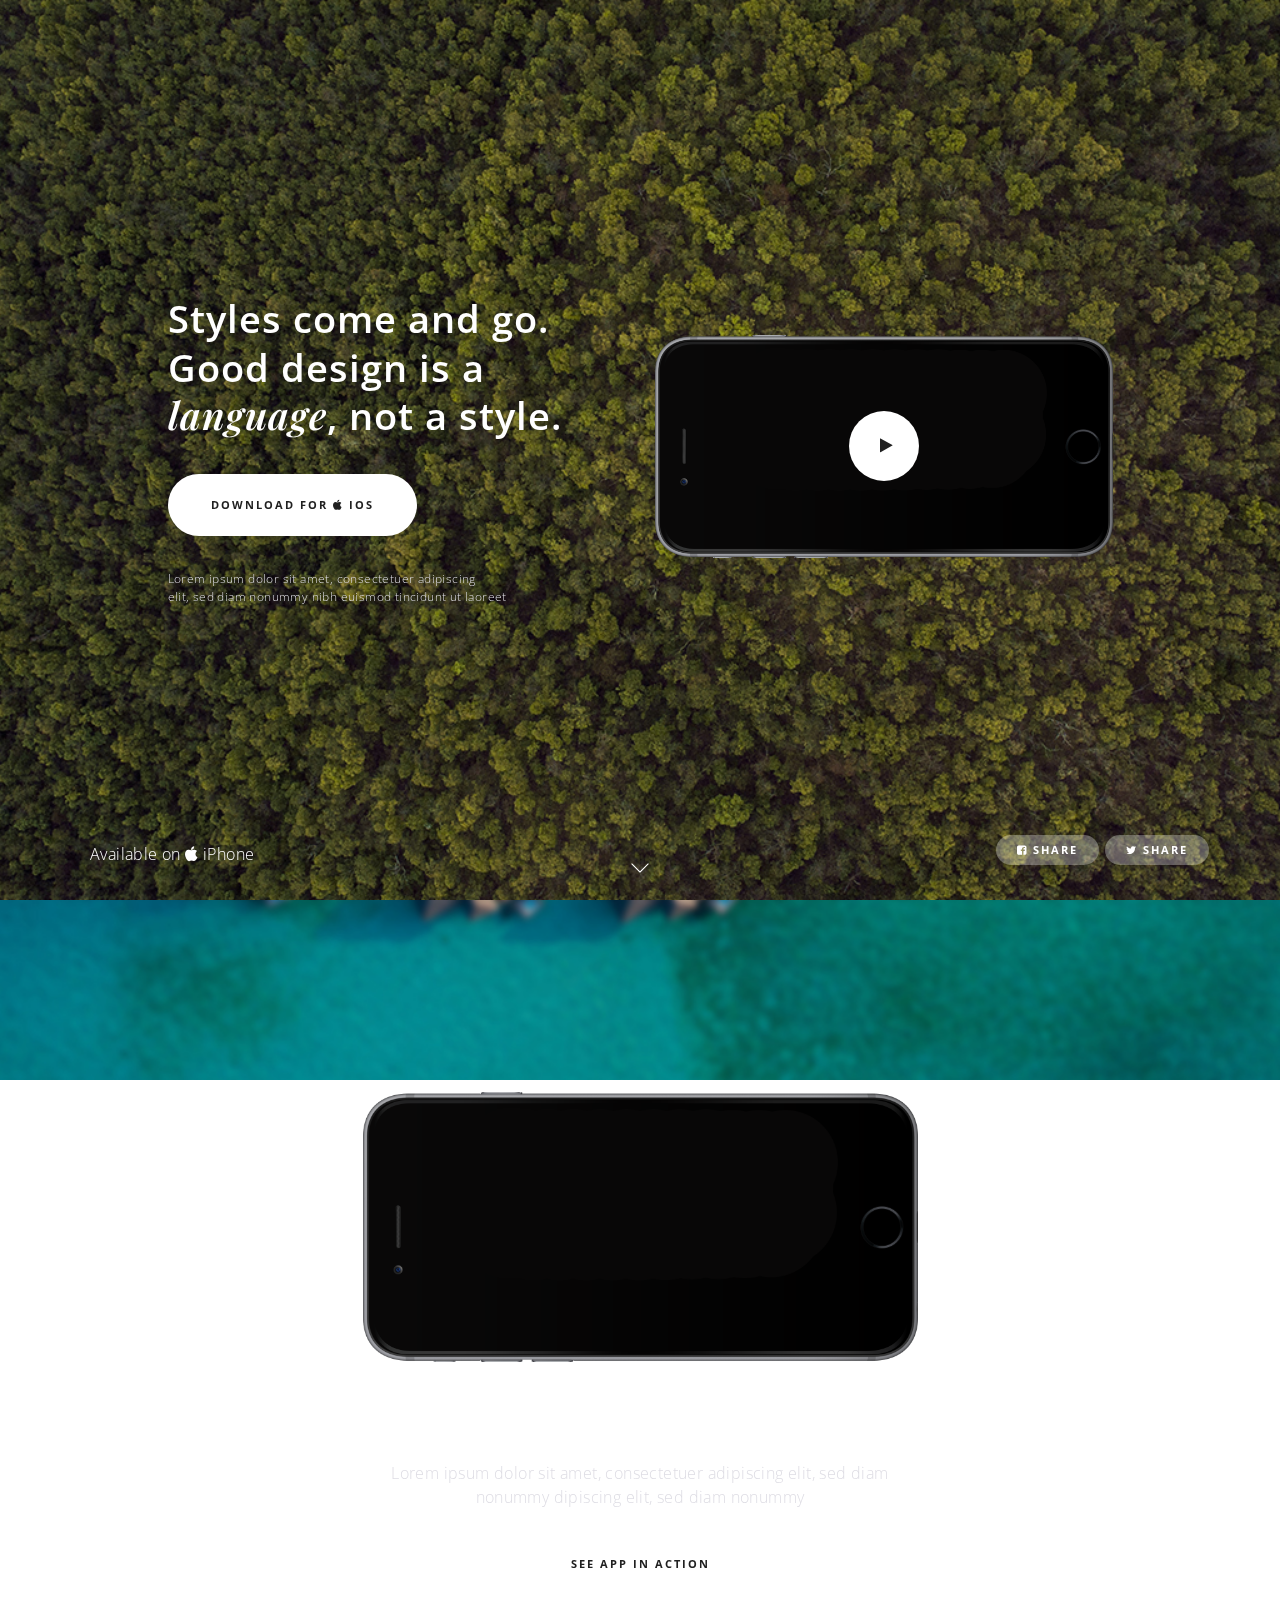
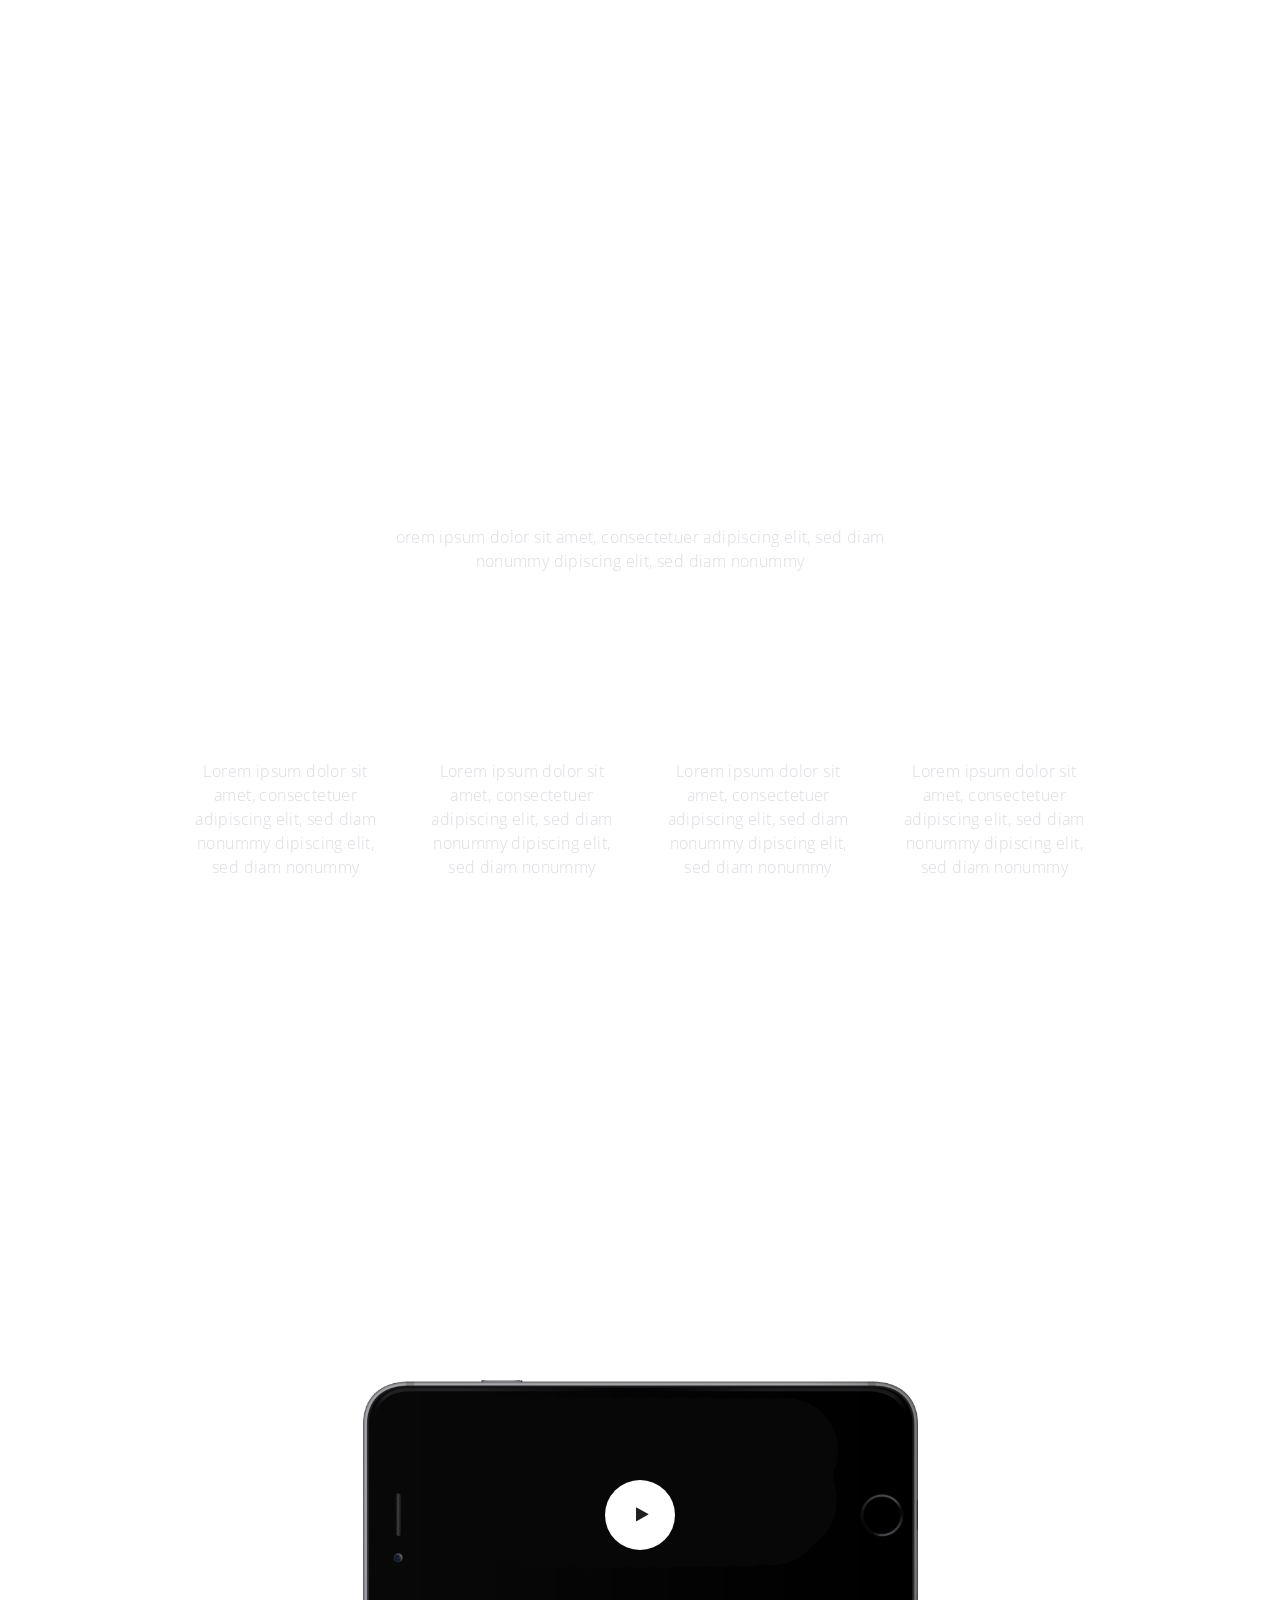
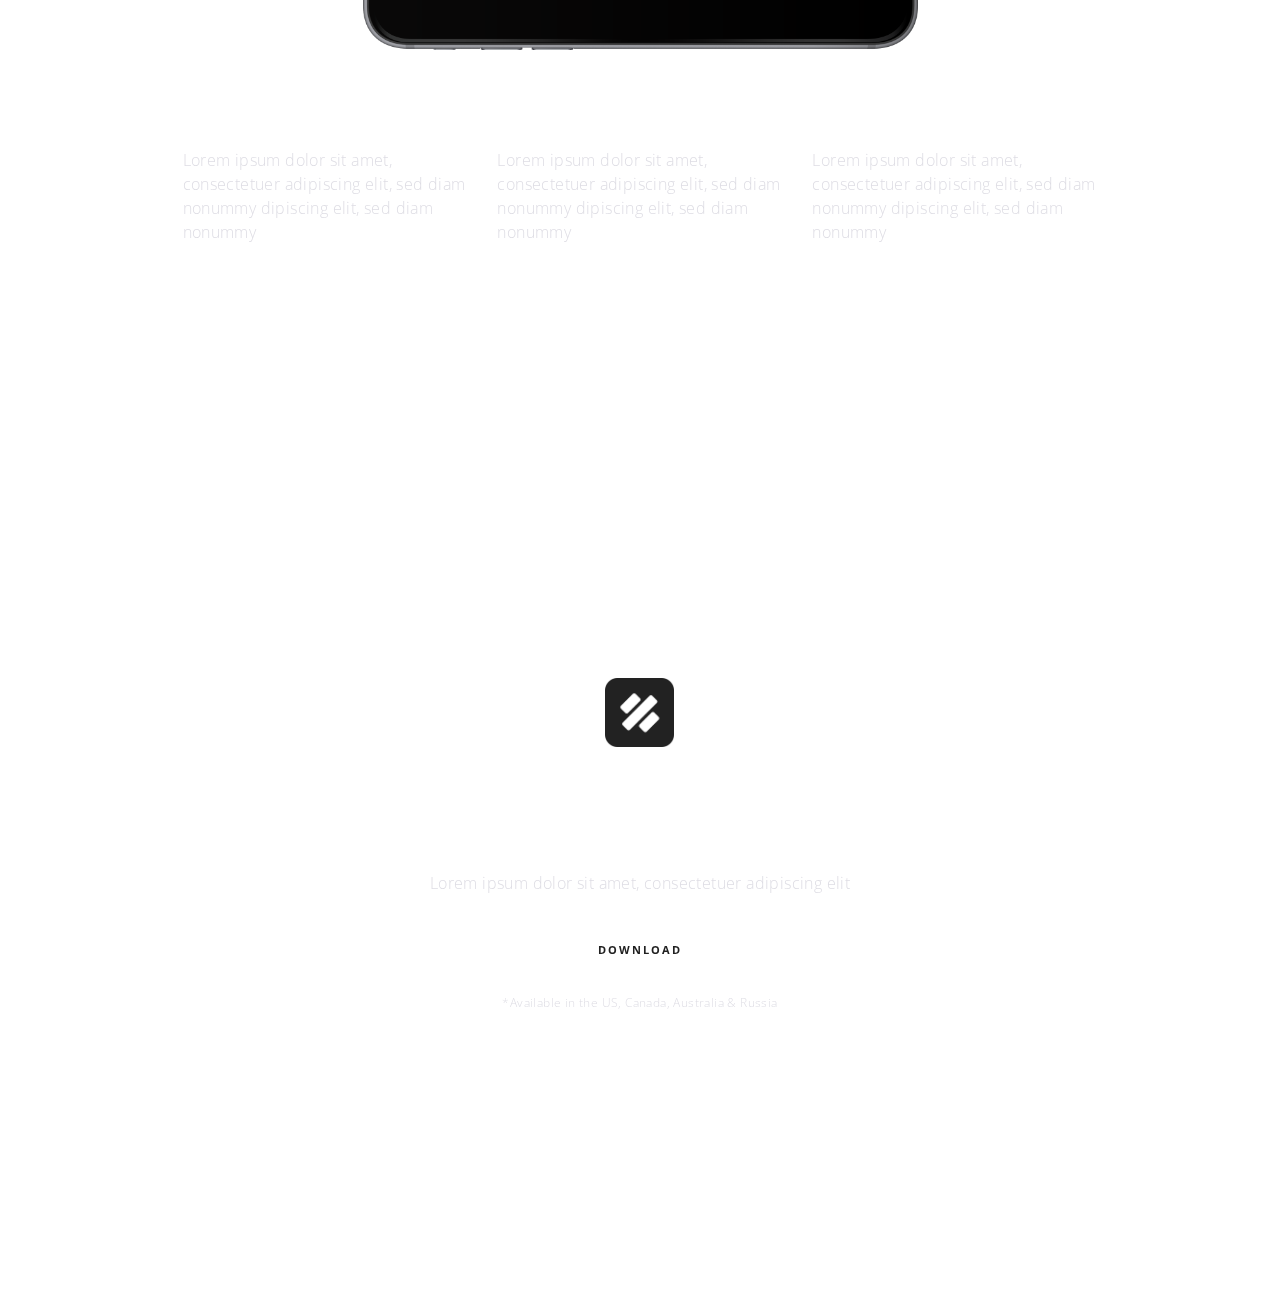
<file: template-8.html>
<!DOCTYPE html>
<!--[if lt IE 7 ]> <html lang="en" class="ie6 ie7lte ie8lte"> <![endif]-->
<!--[if IE 7 ]>    <html lang="en" class="ie7 ie7lte ie8lte"> <![endif]-->
<!--[if IE 8 ]>    <html lang="en" class="ie8 ie8lte"> <![endif]-->
<!--[if IE 9 ]>    <html lang="en" class="ie9"> <![endif]-->
<!--[if !(IE)]><!-->
<html lang="en"><!--<![endif]-->
<head>

<meta charset="utf-8">
<meta name="viewport" content="width=device-width, initial-scale=1.0">
<link href="https://fonts.googleapis.com/css?family=Open+Sans:400,700|Oswald|Playfair+Display:400,700" rel="stylesheet"> <!-- Google Fonts -->
<meta name="author" content="">  
<meta name="format-detection" content="telephone=no"> 
<meta name="description" content="" /> 
<meta name="keywords" content=""> 
<meta property="og:description" content="" />  
<meta property="og:image" content="assets/images/share-image.jpg" />  
<meta property="og:url" content="" />  
<link rel="canonical" href="" />  

<!-- Basic CSS Files-->
<link href="assets/css/bootstrap.css" rel="stylesheet">
<link href="assets/css/custom.css" rel="stylesheet">
<link href="assets/css/theme.css" rel="stylesheet">

<!-- Icons -->
<link href="assets/css/font-awesome.css" rel="stylesheet">
<link href="assets/css/font-awesome.min.css" rel="stylesheet">

<!-- Animations -->
<link href="assets/css/animate.css" rel="stylesheet">

<!-- Static Video -->
<link href="assets/css/lazyvideo.css" rel="stylesheet">

<!-- Modals -->
<link href="assets/css/lity.min.css" rel="stylesheet">

<!-- Images -->
<link rel="apple-touch-icon-precomposed" sizes="144x144" href="assets/images/icon/144x144.png">
<link rel="apple-touch-icon-precomposed" sizes="114x114" href="assets/images/icon/114x114.png">
<link rel="apple-touch-icon-precomposed" sizes="72x72" href="assets/images/icon/72x72.png">
<link rel="apple-touch-icon-precomposed" href="assets/images/icon/57x57.png">
<link rel="shortcut icon" href="assets/images/icon/favicon.ico">

<!-- Include your own codes here (Facebook Pixel, Google Analytics, SumoMe, Intercom etc...)-->

<title>Title Goes Here</title>
<meta property="og:title" content="Title Goes Here" />

</head>
<body>



<!-- Navbar Here -->



<section class="vertical-center hero-parallax" data-parallax="scroll" data-image-src="assets/images/content/hero/hero-bg-4.jpg">
    <div>
        <div class="container">
            <div class="row content-v-align">
            <div class="col-md-5 col-sm-6 col-xs-12 text-center-xs">
                <h1 class="mt-10">Styles come and go. Good design is a <i class="custom-1">language</i>, not a style.</h1>
                <a class="btn btn-rounded btn-white btn-lg" href="">Download for <i class="fa fa-apple" aria-hidden="true"></i> Ios</a>

                <p class="small mt-20">Lorem ipsum dolor sit amet, consectetuer adipiscing<br> elit, sed diam nonummy nibh euismod tincidunt ut laoreet</p>
            </div>
            <div class="col-md-5 col-sm-6 hidden-xs text-center hidden-xs">
                <div class="card card-device" style="background-image: url(assets/images/content/iphone-2.png)">
                    <a href="//www.youtube.com/watch?v=B5B_zJp59EM" class="btn btn-circle btn-white" data-lity><i class="fa fa-play" aria-hidden="true"></i></a>
                </div>
            </div>
        </div>
        <div class="scroll-down hidden-xs">
                <a href=""><object type="image/svg+xml" data="assets/images/content/arrow-down.svg"></object></a>
            </div>
        </div>
    </div>
</section>

<section class="vertical-center hero-parallax" data-parallax="scroll" data-image-src="assets/images/content/hero/hero-bg-5.jpg">
        <div class="container text-center">
            <div class="row">
                <div class="col-md-6 col-md-offset-3">
                    <img class="img-responsive" src="assets/images/content/iphone-2.png" alt="">
                    <h1 class="mt-30">Way beyond <i class="custom-1">imagination</i></h1>
                    <p>Lorem ipsum dolor sit amet, consectetuer adipiscing elit, sed diam nonummy dipiscing elit, sed diam nonummy </p>
                    <a class="btn btn-lg btn-rounded btn-white" href="">See app in action</a>
                </div>   
            </div>
        </div>
</section>

<section class="vertical-center hero-parallax" data-parallax="scroll" data-image-src="assets/images/content/hero/hero-bg-1.jpg">
        <div class="container text-center">
            <div class="row">
                <div class="col-md-6 col-md-offset-3 mb-60">
                    <span class="sub-heading-small">Great App</span>
                    <h1>Simple &amp; <i class="custom-1">Beautiful</i></h1>
                    <p>orem ipsum dolor sit amet, consectetuer adipiscing elit, sed diam nonummy dipiscing elit, sed diam nonummy </p>
                    <a class="btn btn-lg btn-rounded btn-bordered-light" href="">Let's Start</a>
                </div>
                <div class="col-md-10 col-md-offset-1">
                    <div class="col-md-3 hidden-xs">
                        <span class="sub-heading-small">Mobile</span>
                        <p>Lorem ipsum dolor sit amet, consectetuer adipiscing elit, sed diam nonummy dipiscing elit, sed diam nonummy </p>
                    </div>
                    <div class="col-md-3 hidden-xs">
                        <span class="sub-heading-small">Support</span>
                        <p>Lorem ipsum dolor sit amet, consectetuer adipiscing elit, sed diam nonummy dipiscing elit, sed diam nonummy </p>
                    </div>
                    <div class="col-md-3 hidden-xs">
                        <span class="sub-heading-small">Fast</span>
                        <p>Lorem ipsum dolor sit amet, consectetuer adipiscing elit, sed diam nonummy dipiscing elit, sed diam nonummy </p>
                    </div>
                    <div class="col-md-3 hidden-xs">
                        <span class="sub-heading-small">New</span>
                        <p>Lorem ipsum dolor sit amet, consectetuer adipiscing elit, sed diam nonummy dipiscing elit, sed diam nonummy </p>
                    </div>
                </div>   
            </div>
        </div>
</section>

<section class="vertical-center hero-parallax" data-parallax="scroll" data-image-src="assets/images/content/hero/hero-bg-9.jpg">
        <div class="container text-center">
            <div class="row">
                <div class="col-md-6 col-md-offset-3 mb-20">
                    <h1>See it in <i class="custom-1">Action</i></h1>
                    <div class="card card-device-2 hidden-xs" style="background-image: url(assets/images/content/iphone-2.png)">
                        <a href="//www.youtube.com/watch?v=B5B_zJp59EM" class="btn btn-circle btn-white" data-lity><i class="fa fa-play" aria-hidden="true"></i></a>
                    </div>
                    <a href="//www.youtube.com/watch?v=B5B_zJp59EM" class="btn btn-circle btn-white visible-xs" data-lity><i class="fa fa-play" aria-hidden="true"></i></a>
                </div>
                <div class="col-md-10 col-md-offset-1 text-left text-center-xs">
                    <div class="col-md-4">
                        <span class="sub-heading-small">Mobile</span>
                        <p>Lorem ipsum dolor sit amet, consectetuer adipiscing elit, sed diam nonummy dipiscing elit, sed diam nonummy </p>
                    </div>
                    <div class="col-md-4">
                        <span class="sub-heading-small">Clean</span>
                        <p>Lorem ipsum dolor sit amet, consectetuer adipiscing elit, sed diam nonummy dipiscing elit, sed diam nonummy </p>
                    </div>
                    <div class="col-md-4">
                        <span class="sub-heading-small">Support</span>
                        <p>Lorem ipsum dolor sit amet, consectetuer adipiscing elit, sed diam nonummy dipiscing elit, sed diam nonummy </p>
                    </div>
                </div>   
            </div>
        </div>
</section>

<section class="vertical-center hero-parallax" data-parallax="scroll" data-image-src="assets/images/content/hero/hero-bg-4.jpg">
    <div class="container text-center">
        <div class="row">
             <div class="col-md-8 col-md-offset-2">
                <div class="row">
                    <div class="col-md-4 col-md-offset-4">
                        <img class="img-responsive img-icon mb-10" src="assets/images/content/icon.png" alt="">
                        <span class="sub-heading-small">Introducing Dorkoy</span>
                    </div>
                    <div class="col-md-10 col-md-offset-1">
                        <h1>The Most <i class="custom-1">Interesting </i> App</h1>
                        <p>Lorem ipsum dolor sit amet, consectetuer adipiscing elit</p>
                        <a class="btn btn-lg btn-rounded btn-white" href="">Download</a>
                        <p class="small">*Available in the US, Canada, Australia &amp; Russia</p>
                    </div>
                </div>
            </div>
        </div>
    </div>
</section>

<!-- Footer -->

<footer class="sticky-footer">
    <div class="container">
        <div class="row">
            <div class="col-md-6 col-xs-12 text-center-xs">
                <p>Available on <i class="fa fa-apple" aria-hidden="true"></i> iPhone</p>
            </div>
            <div class="col-md-6 text-right hidden-xs">
                <!-- Facebook -->
                <a class="resp-sharing-button__link" href="https://facebook.com/sharer/sharer.php?u=https%3A%2F%2Fdorkoy.com" target="_blank" aria-label=""><!-- Change yourwebsite.com to your website, no http or https -->
                  <div class="btn btn-sm btn-rounded btn-transparent">
                        <i class="fa fa-facebook-square" aria-hidden="true"></i> Share
                  </div>
                </a>

                <!-- Twitter -->
                <a class="resp-sharing-button__link" href="https://twitter.com/intent/tweet/?text=Fast%2C%20Complex%20%26%20Beautiful%20Websites&url=https%3A%2F%2Fdorkoy.com" target="_blank" aria-label=""><!-- Change yourwebsite.com to your website, no http or https -->
                  <div class="btn btn-sm btn-rounded btn-transparent">
                    <i class="fa fa-twitter" aria-hidden="true"></i> Share
                  </div>
                </a>
            </div>
        </div>
    </div>
</footer>


<!-- Javascript Files -->
<script src="assets/js/jquery.min.js"></script>
<script src="assets/js/bootstrap.js"></script>
<script src="assets/js/jasny.js"></script>
<script src="assets/js/carousel.js"></script>
<script src="assets/js/lity.min.js"></script>
<script src="assets/js/parallax.min.js"></script>

<!-- Static Video -->
<script src="assets/js/lazyvideo.js"></script>
<script type="text/javascript">
$('.js-lazyYT').lazyYT(); 
</script>

<!-- Smooth Scrolling -->
<script src="assets/js/smooth-scroll.min.js"></script>
<script>
    smoothScroll.init();
</script>

<!-- Animation Delays -->
<script src="assets/js/wow.min.js"></script>
<script>
    new WOW().init();
</script>

<!-- Animated Hamburger Icon -->
<script type="text/javascript">
$('.hamburger--slider').click(function(e) {
    e.preventDefault();            
    $(this).toggleClass('is-active');
});
</script>

</body>
</html>
</file>
<file: assets/css/custom.css>
html {height:100%;}

body {height:100%;}

@media (max-width: 991px) {
    .navbar-header {
        float: none;
    }
    .navbar-left,.navbar-right {
        float: none !important;
    }
    .navbar-toggle {
        display: block;
    }
    .navbar-collapse {
        border-top: 1px solid;
        border-color: transparent !important;
        box-shadow: none;
    }
    .navbar-fixed-top {
    top: 0;
    border-width: 0 0 1px;
  }
    .navbar-collapse.collapse {
        display: none!important;
    }
    .navbar-nav {
        float: none!important;
    margin-top: 7.5px;
    margin-bottom: 0px;
  }
  .navbar-nav>li {
        float: none;
    }
    .navbar-nav>li>a {
        padding-top: 10px;
        padding-bottom: 10px;
    }
    .collapse.in{
      display:block !important;
  }
}

.scroll-down {
position: absolute;
bottom: 0;
text-align: center;
left: 50%;
margin-left: -13px;
z-index: 105;
margin-bottom: 15px;
}

#page {
  height: 100%;
}

::-moz-selection { 
background-color: #efefef; 
color: #ffffff;
}

::selection {
background-color: #efefef;
color: #ffffff;
}

p {
	font-weight: 300;
	line-height: 1.5;
	color: #5f6a7d;
  font-size: 16px;
  letter-spacing: 0.4px;
  margin: 0 0 30;
}

h1 {
  font-size: 38px;
}
h2 {
  font-size: 34px;
}
h3 {
  font-size: 28px;
}
h4 {
  font-size: 24px;
}
h5 {
  font-size: 18px;
}
h6 {
  font-size: 14px;
}

h1.custom-1,
.h1 .custom-1
{
  font-size: 62px;
}
h2.custom-1,
.h2 .custom-1
{
  font-size: 38px;
}
h3.custom-1,
.h3 .custom-1
{
  font-size: 32px;
}
h4.custom-1,
.h4 .custom-1
{
  font-size: 28px;
}

/*! Sub Heading */

span.sub-heading-big {
  font-size: 16px;
}

span.sub-heading-small {
  font-size: 14px;
}

span.sub-heading-big, span.sub-heading-small {
  text-transform: uppercase;
  letter-spacing: 1px;
  font-weight: bold;
}

h5,
h6 {
  font-weight: 600;
}

a {
	font-size: 15px;
	font-weight: 600;
	color: #2824b7;
	text-decoration: none;
}
a:hover,
a:focus {
  color: #000;
  text-decoration: none;
}
a:focus {
  outline: thin dotted;
  outline: 5px auto -webkit-focus-ring-color;
  outline-offset: -2px;
}

.label {
  font-size: 12px;
  font-weight: normal;
  color: #2cba6f;
  border: 1px solid #2cba6f;
  padding: .4em .6em .3em;
  margin-right: 10px;
}

span.panel-price-number {
  font-size: 48px;
}

span.panel-price-text {
  font-size: 14px;
}

/*!   BUTTONS   */

.btn {
  padding: 20px 42px;
  display: inline-block;
  margin-right: auto;
  margin-left: auto;
  border-radius: 4px;
  line-height: 1;
  text-align: center;
  border-color: transparent;
  color: #fff;
  margin-top: 14px;
  margin-bottom: 14px;
  letter-spacing: 2px;
  text-transform: uppercase;
  font-size: 11px;
  font-weight: bold;
  transition: all 0.3s ease;
  -webkit-transition: all 0.3s ease;
  -moz-transition: all 0.3s ease;
}
.btn:focus,
.btn:active:focus,
.btn.active:focus {
  outline: thin dotted;
  outline: 5px auto -webkit-focus-ring-color;
  outline-offset: -2px;
}
.btn:hover,
.btn:focus {
  color: #333;
  text-decoration: none;
}
.btn:active,
.btn.active {
  background-image: none;
  outline: 0;
  -webkit-box-shadow: inset 0 3px 5px rgba(0, 0, 0, .125);
          box-shadow: inset 0 3px 5px rgba(0, 0, 0, .125);
}
.btn.disabled,
.btn[disabled],
fieldset[disabled] .btn {
  pointer-events: none;
  cursor: not-allowed;
  filter: alpha(opacity=65);
  -webkit-box-shadow: none;
          box-shadow: none;
  opacity: .65;
}

.btn-sharp {
border-radius: 0px;
}

.btn-sm {
padding: 8px 20px;
height: 30px;
}
.btn-lg {
  padding: 24px 42px;
}
.btn-rounded {
  border-radius: 35px;
}

.btn-dark {
  background-color: #1d1d20;
  color: #fff;
}
.btn-dark:hover,
.btn-dark:focus,
.btn-dark:active,
.btn-dark.active,
.open > .dropdown-toggle.btn-dark {
  background-color: #0a0b0d;
  color: #fff;
  border-color: transparent;
}
.btn-dark:active,
.btn-dark.active,
.open > .dropdown-toggle.btn-dark {
  background-image: none;
}
.btn-dark .badge {
  color: #fff;
  background-color: #0a0b0d;
}


.btn-white {
  background-color: #fff;
  color: #202020;
}
.btn-white:hover,
.btn-white:focus,
.btn-white:active,
.btn-white.active,
.open > .dropdown-toggle.btn-white {
  background-color: #202020;
  color: #fff;
  border-color: transparent;
}
.btn-white:active,
.btn-white.active,
.open > .dropdown-toggle.btn-white {
  background-image: none;
}
.btn-white .badge {
  color: #fff;
  background-color: #333;
}


.btn-bordered {
  border: 2px solid #202020;
  background-color: transparent;
  color: #202020;
}
.btn-bordered:hover,
.btn-bordered:focus,
.btn-bordered:active,
.btn-bordered.active,
.open > .dropdown-toggle.btn-bordered {
  background-color: #202020;
  color: #fff;
  border-color: transparent;
}
.btn-bordered:active,
.btn-bordered.active,
.open > .dropdown-toggle.btn-bordered {
  background-image: none;
}
.btn-bordered .badge {
  color: #fff;
  background-color: #333;
}

.btn-bordered-light {
  border: 2px solid #fff;
  background-color: transparent;
  color: #fff;
}
.btn-bordered-light:hover,
.btn-bordered-light:focus,
.btn-bordered-light:active,
.btn-bordered-light.active,
.open > .dropdown-toggle.btn-bordered-light {
  background-color: #fff;
  color: #202020;
  border-color: transparent;
}
.btn-bordered-light:active,
.btn-bordered-light.active,
.open > .dropdown-toggle.btn-bordered-light {
  background-image: none;
}
.btn-bordered-light .badge {
  color: #fff;
  background-color: #333;
}

.btn-red {
  background-color: #ff928f;
  color: #fff;
}
.btn-red:hover,
.btn-red:focus,
.btn-red:active,
.btn-red.active,
.open > .dropdown-toggle.btn-red {
  background-color: #e58381;
  color: #fff;
  border-color: transparent;
}
.btn-red:active,
.btn-red.active,
.open > .dropdown-toggle.btn-red {
  background-image: none;
}
.btn-red .badge {
  color: #fff;
  background-color: #333;
}

.btn-blue {
  background-color: #adcbd0;
  color: #fff;
}
.btn-blue:hover,
.btn-blue:focus,
.btn-blue:active,
.btn-blue.active,
.open > .dropdown-toggle.btn-blue {
  background-color: #9ebabe;
  color: #fff;
  border-color: transparent;
}
.btn-blue:active,
.btn-blue.active,
.open > .dropdown-toggle.btn-blue {
  background-image: none;
}
.btn-blue .badge {
  color: #5cb85c;
  background-color: #fff;
}


.btn-transparent {
  background-color: rgba(255, 255, 255, 0.3);
  color: #fff;
}
.btn-transparent:hover,
.btn-transparent:focus,
.btn-transparent:active,
.btn-transparent.active,
.open > .dropdown-toggle.btn-transparent {
  background-color: rgba(255, 255, 255, 0.44);
  color: #fff;
  border-color: transparent;
}
.btn-transparent:active,
.btn-transparent.active,
.open > .dropdown-toggle.btn-transparent {
  background-image: none;
}
.btn-transparent .badge {
  color: #5bc0de;
  background-color: #fff;
}

.btn-link {
  background-color: rgba(209, 47, 47, 0);
  color: rgb(53, 182, 192);
  cursor: pointer;
  border-radius: 0;
}
.btn-link,
.btn-link:active,
.btn-link[disabled],
fieldset[disabled] .btn-link {
  background-color: transparent;
  -webkit-box-shadow: none;
          box-shadow: none;
}
.btn-link,
.btn-link:hover,
.btn-link:focus,
.btn-link:active {
  text-decoration: none;
  color: rgb(42, 144, 152);
}
.btn-link:hover,
.btn-link:focus {
  color: rgb(42, 144, 152);
  background-color: transparent;
}
.btn-link[disabled]:hover,
fieldset[disabled] .btn-link:hover,
.btn-link[disabled]:focus,
fieldset[disabled] .btn-link:focus {
  color: #777;
  text-decoration: none;
}


/*! Custom CSS */

.arrow::after {
	display: inline-block;
content: ">";
position: relative;
top: -1px;
margin-left: 3px;
line-height: 1;
}

.bg-blue {
  background-color: #adcbd0;
}
.bg-blue p {
  color: #fff;
}

.bg-green {
  background-color: #97dd85;
  color: #fff;
}
.bg-green p {
  color: #fff;
}

.bg-red {
  background-color: #ff928f;
  color: #fff;
}
.bg-red p {
  color: #ffffff;
}

.bg-yellow {
  background-color: #f1ede0;
}

.bg-purple {
  background-color: #b786a9;
}
.bg-purple p {
  color: #fff;
}

.bg-gray {
	background-color: #f1eeeb;
	border-color: #f1eeeb;
  color: #1d1d20;
}
.bg-gray span {
  color: #666;
}

.bg-bordered-dark {
  border: 2px solid #222222;
}
.bg-bordered-light {
  border: 2px solid #f8f8f8;
}

.bg-dark {
	color: #fff;
	background-color: #1d1d20;
	border-color: #1d1d20;
}

.bg-dark p {
  color: #dedde4;
}
.bg-dark a {
  color: #fff;
}
.bg-dark .btn-white {
  color: #202020
}
.bg-dark .btn-white:hover {
  color: #fff;
}

.vertical-center {
  min-height: 100%;  
  display: -webkit-box;
  display: -moz-box;
  display: -ms-flexbox;
  display: -webkit-flex;
  display: flex; 
    -webkit-box-align : center;
  -webkit-align-items : center;
       -moz-box-align : center;
       -ms-flex-align : center;
          align-items : center;
  width: 100%;
         -webkit-box-pack : center;
            -moz-box-pack : center;
            -ms-flex-pack : center;
  -webkit-justify-content : center;
          justify-content : center;
}

p.description {
  font-size: 14px;
}

.img-responsive {
  min-width: 100%;
}
.img-icon {
  padding-left: 35%;
padding-right: 35%;
}

ul {
  list-style-type: none;
  -webkit-padding-start: 0px;
}

.card {
  position: relative;
margin-bottom: .75rem;
border-radius: .25rem;
display: flex;
  align-items: center;
  justify-content: center;
  padding: 30px;
}
.card.card-one {
height: 400px;
width: 100%;
display: block; 
display: flex;
align-items: center;
justify-content: center;
background-position: center center;
background-repeat: no-repeat;
background-size: 100%;
}
.card.card-two {
height: 240px;
width: 100%;
display: block; 
display: flex;
align-items: center;
justify-content: center;
background-position: center center;
background-repeat: no-repeat;
background-size: 100%;
}

.card.card-device {
  height: 604px;
width: 100%;
display: block; 
display: flex;
align-items: center;
justify-content: center;
background-position: center center;
background-repeat: no-repeat;
background-size: 100%;
}
.card.card-device-2 {
  height: 360px;
width: 100%;
display: block; 
display: flex;
align-items: center;
justify-content: center;
background-position: center center;
background-repeat: no-repeat;
background-size: 100%;
}

.card-text {
  -webkit-transition: opacity 0.3s ease-in-out, -webkit-transform 0.3s ease-in-out;
-moz-transition: opacity 0.3s ease-in-out, -moz-transform 0.3s ease-in-out;
-o-transition: opacity 0.3s ease-in-out, -o-transform 0.3s ease-in-out;
transition: opacity 0.3s ease-in-out, -webkit-transform 0.3s ease-in-out, -moz-transform 0.3s ease-in-out, -o-transform 0.3s ease-in-out, transform 0.3s ease-in-out;

  zoom: 1;
filter: alpha(opacity=100);
-webkit-opacity: 1;
-moz-opacity: 1;
opacity: 1;
-webkit-transform: scale(1);
-moz-transform: scale(1);
-o-transform: scale(1);
-ms-transform: scale(1);
transform: scale(1);
}

.card-text:hover {
  display: inline-block;
margin: 0 auto;
-webkit-transition: opacity 0.3s ease-in-out, -webkit-transform 0.3s ease-in-out;
-moz-transition: opacity 0.3s ease-in-out, -moz-transform 0.3s ease-in-out;
-o-transition: opacity 0.3s ease-in-out, -o-transform 0.3s ease-in-out;
transition: opacity 0.3s ease-in-out, -webkit-transform 0.3s ease-in-out, -moz-transform 0.3s ease-in-out, -o-transform 0.3s ease-in-out, transform 0.3s ease-in-out;
zoom: 1;
filter: alpha(opacity=0);
-webkit-opacity: 0;
-moz-opacity: 0;
opacity: 0;
-webkit-transform: scale(0.9);
-moz-transform: scale(0.9);
-o-transform: scale(0.9);
-ms-transform: scale(0.9);
transform: scale(0.9);
}

.modal {
  position: relative;
margin-bottom: .75rem;
border-radius: .25rem;
display: flex;
  align-items: center;
  justify-content: center;
  padding: 30px;
}
.modal.modal-1 {
height: 400px;
min-width: 500px;
width: 100%;
display: block; 
display: flex;
align-items: center;
justify-content: center;
background-position: center center;
background-repeat: no-repeat;
background-size: 100%;
}

.form-control {
  display: block;
width: 100%;
height: 50px;
padding: 6px 12px;
font-size: 14px;
line-height: 1.42857143;
color: #555;
background-color: transparent;
background-image: none;
border: 0px;
border-bottom: 2px solid #ccc;
border-radius: 0px;
}

.form-control:focus {
  border-color: #adcbd0;
  box-shadow: none;
}

.play-btn-text {
  display: inline-block;
  font-size: 13px;
padding-left: 15px;
}

/*! NAVBAR SECTION */


    .navbar-brand-centered {
        position: absolute;
        left: 50%;
        display: block;
        width: 214px;
        text-align: center;
        background-color: transparent;
    }
    .navbar>.container .navbar-brand-centered, 
    .navbar>.container-fluid .navbar-brand-centered {
        margin-left: -107px;
    }
    .navbar>.container .navbar-brand-centered a {
      padding: 0px;
    }
    .navbar>.container .navbar-brand-centered img {
      margin-top: 4px;
  margin-bottom: 4px;
    }


.navbar-brand img {
  margin-top: 6px;
  margin-bottom: 6px;
  max-height: 38px;
}

.navbar-big .navbar-brand img {
  margin-top: 4px;
  margin-bottom: 4px;
  max-height: 42px;
}

.navbar {
  border-radius: 0px;
}

.navbar-inverse .navbar-nav > li > a {
  color: #fff;
}

.navbar-wrapper {
  margin-top: 10px;
  position: absolute;
top: 0;
right: 0;
left: 0;
z-index: 20;
}

.navbar-nav > li > a {
  padding-top: 12px;
padding-bottom: 12px;
margin: 17px 5px;
letter-spacing: .5px;
font-size: 14px;
font-weight: 600;
}

.navbar-nav > li > a.btn {
  text-transform: none;
}

.navbar-nav > li > a > i {
  font-size: 18px;
}
.navbar-nav > li > a.nav-icon {
  padding-left: 3px;
  padding-right: 3px;
}

@media (max-width: 991px) {
  .navbar-nav > li > a {
  padding-top: 2px;
  margin: 5px;
 }
}

.navbar-nav > li > a:hover, .navbar-nav > li > a:active, .navbar-nav > li > a:focus {
  color: #dbdbdb;
  background-color: transparent;
}

.navbar-inverse .navbar-nav > .active > a, .navbar-inverse .navbar-nav > .active > a:hover, .navbar-inverse .navbar-nav > .active > a:focus {
  background-color: transparent;
}

.navbar-inverse .navbar-nav > li > a:hover,
.navbar-inverse .navbar-nav > li > a:focus {
  background-color: transparent;
  color: #dbdbdb;
}

.navbar-default .navbar-nav > li > a:hover,
.navbar-default .navbar-nav > li > a:focus {
  color: #dbdbdb;
  background-color: transparent;
}

.navbar-transparent {
  background-color: transparent;
}

.navbar-transparent.colapse {
  background-color: #141414;
}

.navbar-transparent .navbar-nav > li > a {
  color: #fff;
}

.navbar-transparent.colapse .navbar-nav > li > a {
  color: #fff;
}

.navbar-transparent .navbar-nav > li > a:hover,
.navbar-transparent .navbar-nav > li > a:focus {
  color: #dbdbdb;
}

.navbar-transparent .navbar-toggle .icon-bar {
  background-color: #fff;
}

.navbar-transparent-dark {
}

.navbar-transparent-dark.colapse {
  background-color: #fff;
}

.navbar-transparent-dark .navbar-nav > li > a {
  color: #222;
}

.navbar-transparent-dark .navbar-nav > li > a:hover,
.navbar-transparent-dark .navbar-nav > li > a:focus {
  color: #dbdbdb;
}

.navbar-transparent-dark .navbar-toggle .icon-bar {
  background-color: #222;
}

@media screen and (min-width:768px){
    .navbar-brand-centered {
        position: absolute;
        left: 50%;
        display: block;
        width: 80px;
        text-align: center;
    }
    .navbar>.container .navbar-brand-centered, 
    .navbar>.container-fluid .navbar-brand-centered {
        margin-left: -107px;
    }
}


.navbar .container {
  width: 100%;
padding-left: 40px;
padding-right: 40px;
}
.navbar-big .container {
  margin-top: 20px;
  margin-bottom: 20px;
  width: 100%;
}

.navbar-big .btn {
  margin-top: 17px;
}



.carousel {
  position: 
}

.carousel-inner > .item > img {
background-position: center center;
float: center;
margin: 0 auto;
background-size: cover;
min-width: 100%;
max-width: 400%;
min-height: 100%;
max-height: 100%;
height: auto;
}

.carousel-inner > .item {
  min-height: 100%!important;
}


.carousel-indicators li {
  display: inline-block;
width: 3px;
height: 3px;
margin: 0px 10px;
text-indent: -999px;
cursor: pointer;
background-color: #fff;
border-color: transparent;
  transition: ease all 0.3s;
}

.carousel-indicators .active {
  width: 5px;
height: 5px;
margin: -1px 10px;
}

.carousel-caption {
  top: 30%;
}

@media (max-width: 767px) {
  .carousel-caption {
  top: 18%;
 }
}


@media (max-width: 420px) {
  .carousel-caption {
  top: 10%;
 }
}

.carousel-control.right, .carousel-control.left {
  background-image: none;
}

.carousel-fade .carousel-inner .item {
  opacity: 0;
  -webkit-transition-property: opacity;
  -moz-transition-property: opacity;
  -o-transition-property: opacity;
  transition-property: opacity;

  -webkit-transition-duration: 2s; /* Safari */
    transition-duration: 2s;
}
.carousel-fade .carousel-inner .active {
  opacity: 1;
}
.carousel-fade .carousel-inner .active.left,
.carousel-fade .carousel-inner .active.right {
  left: 0;
  opacity: 0;
  z-index: 1;
}
.carousel-fade .carousel-inner .next.left,
.carousel-fade .carousel-inner .prev.right {
  opacity: 1;
}
.carousel-fade .carousel-control {
  z-index: 2;
}

.btn-circle {
width: 70px;
height: 70px;
text-align: center;
padding: 25px 10px 24px 10px;
font-size: 16px;
letter-spacing: -5px;
line-height: 1;
border-radius: 70px;
}

.btn-circle:hover, .btn-circle:focus {
  width: 78px;
  height: 78px;
  padding: 29px 14px 24px 14px;
margin-top: 10px;
margin-bottom: 10px;
}

.btn-circle-sm {
  width: 40px;
  height: 40px;
  text-align: center;
  padding: 6px 0;
  font-size: 14px;
  line-height: 1.428571429;
  border-radius: 20px;
}

.btn-social-icon {
  width: 30px;
  height: 30px;
  text-align: center;
  padding: 6px 0;
  font-size: 18px;
  line-height: 1.428571429;
  border-radius: 0px;
  color: #202020;
  background-color: transparent;
}

.btn-social-icon:hover, .btn-social-icon:focus {
  background-color: transparent;
  color: #50bae2;
}

.bg-dark .btn-social-icon, .bg-dark .btn-social-icon-sm {
  color: #fff;
}

.bg-dark .btn-social-icon:hover, .bg-dark .btn-social-icon:focus, .bg-dark .btn-social-icon-sm:hover, .bg-dark .btn-social-icon-sm:focus {
  background-color: transparent;
  color: #50bae2;
}

.btn-social-icon-sm {
  width: 30px;
  height: 30px;
  text-align: center;
  padding: 4px 0;
  font-size: 14px;
  line-height: 1.428571429;
  border-radius: 0px;
  color: #202020;
  background-color: transparent;
}

.btn-social-icon-sm:hover, .btn-social-icon-sm:focus {
  background-color: transparent;
  color: #50bae2;
}

@media (max-width: 991px) { 
  .nav>li {
  text-align: center;
  }
  .navbar-nav:last-child {
    margin-top: 0px;
  }
  .navbar-nav > li > a:last-child {
    margin-bottom: 0px !important;
  }
}

.nav-justified {
  padding-left: 20%;
  padding-right: 20%;
}

.navbar-inverse .nav-justified > li > a {
  color: #fff;
}

.navbar-inverse .nav-justified > li > a:hover {
  color: #00cc7b;
  background-color: transparent !important;
}

.resp-sharing-button__link,
.resp-sharing-button__icon {
  display: inline-block
}

.resp-sharing-button__link {
  text-decoration: none;
  color: #fff;
  margin: 1px;
}

.resp-sharing-button {
  border-radius: 5px;
  transition: 25ms ease-out;
  padding: 0.5em 0.75em;
  font-family: Helvetica Neue,Helvetica,Arial,sans-serif
}

.resp-sharing-button__icon svg {
  width: 1em;
  height: 1em
}

.resp-sharing-button span {
  padding-left: 0.4em
}

/* Non solid icons get a stroke */
.resp-sharing-button__icon {
  stroke: #fff;
  fill: none
}

/* Solid icons get a fill */
.resp-sharing-button__icon--solid,
.resp-sharing-button__icon--solidcircle {
  fill: #fff;
  stroke: none
}

.resp-sharing-button--twitter {
  background-color: #55acee
}

.resp-sharing-button--twitter:hover {
  background-color: #2795e9
}

.resp-sharing-button--pinterest {
  background-color: #bd081c
}

.resp-sharing-button--pinterest:hover {
  background-color: #8c0615
}

.resp-sharing-button--facebook {
  background-color: #3b5998
}

.resp-sharing-button--facebook:hover {
  background-color: #2d4373
}

.resp-sharing-button--tumblr {
  background-color: #35465C
}

.resp-sharing-button--tumblr:hover {
  background-color: #222d3c
}

.resp-sharing-button--reddit {
  background-color: #5f99cf
}

.resp-sharing-button--reddit:hover {
  background-color: #3a80c1
}

.resp-sharing-button--google {
  background-color: #dd4b39
}

.resp-sharing-button--google:hover {
  background-color: #c23321
}

.resp-sharing-button--linkedin {
  background-color: #0077b5
}

.resp-sharing-button--linkedin:hover {
  background-color: #046293
}

.resp-sharing-button--email {
  background-color: #777
}

.resp-sharing-button--email:hover {
  background-color: #5e5e5e
}

.resp-sharing-button--xing {
  background-color: #1a7576
}

.resp-sharing-button--xing:hover {
  background-color: #114c4c
}

.resp-sharing-button--whatsapp {
  background-color: #25D366
}

.resp-sharing-button--whatsapp:hover {
  background-color: #1da851
}

.resp-sharing-button--facebook {
  background-color: #3b5998;
  border-color: #3b5998;
}

.resp-sharing-button--facebook:hover,
.resp-sharing-button--facebook:active {
  background-color: #2d4373;
  border-color: #2d4373;
}

.resp-sharing-button--twitter {
  background-color: #55acee;
  border-color: #55acee;
}

.resp-sharing-button--twitter:hover,
.resp-sharing-button--twitter:active {
  background-color: #2795e9;
  border-color: #2795e9;
}

.resp-sharing-button--tumblr {
  background-color: #35465C;
  border-color: #35465C;
}

.resp-sharing-button--tumblr:hover,
.resp-sharing-button--tumblr:active {
  background-color: #222d3c;
  border-color: #222d3c;
}

.resp-sharing-button--email {
  background-color: #777777;
  border-color: #777777;
}

.resp-sharing-button--email:hover
.resp-sharing-button--email:active {
  background-color: #5e5e5e;
  border-color: #5e5e5e;
}

.resp-sharing-button--pinterest {
  background-color: #bd081c;
  border-color: #bd081c;
}

.resp-sharing-button--pinterest:hover,
.resp-sharing-button--pinterest:active {
  background-color: #8c0615;
  border-color: #8c0615;
}

.resp-sharing-button--linkedin {
  background-color: #0077b5;
  border-color: #0077b5;
}

.resp-sharing-button--linkedin:hover,
.resp-sharing-button--linkedin:active {
  background-color: #046293;
  border-color: #046293;
}

/* Hamburger Menu animation */

.hamburger {
  padding: 28px 15px 15px;
  display: inline-block;
  cursor: pointer;
  transition-property: opacity, -webkit-filter;
  transition-property: opacity, filter;
  transition-property: opacity, filter, -webkit-filter;
  transition-duration: 0.15s;
  transition-timing-function: linear;
  font: inherit;
  color: inherit;
  text-transform: none;
  background-color: transparent;
  border: 0;
  margin: 0;
  overflow: visible; }
  .hamburger:hover {
    opacity: 0.7; }

.hamburger-box {
  width: 40px;
  height: 18px;
  display: inline-block;
  position: relative; }

.hamburger-inner {
  display: block;
  top: 50%;
  margin-top: -2px; }
  .hamburger-inner, .hamburger-inner::before, .hamburger-inner::after {
    width: 22px;
    height: 2px;
    background-color: #000;
    border-radius: 4px;
    position: absolute;
    transition-property: -webkit-transform;
    transition-property: transform;
    transition-property: transform, -webkit-transform;
    transition-duration: 0.15s;
    transition-timing-function: ease; }
  .hamburger-inner::before, .hamburger-inner::after {
    content: "";
    display: block; }
  .hamburger-inner::before {
    top: -10px; }
  .hamburger-inner::after {
    bottom: -10px; }
    /*
 * Slider
 */
.hamburger--slider .hamburger-inner {
  top: 2px; }
  .hamburger--slider .hamburger-inner::before {
    top: 7px;
    transition-property: opacity, -webkit-transform;
    transition-property: transform, opacity;
    transition-property: transform, opacity, -webkit-transform;
    transition-timing-function: ease;
    transition-duration: 0.2s; }
  .hamburger--slider .hamburger-inner::after {
    top: 14px; }

.hamburger--slider.is-active .hamburger-inner {
  -webkit-transform: translate3d(0, 10px, 0) rotate(45deg);
          transform: translate3d(0, 10px, 0) rotate(45deg); 
    background-color: #fff;}
  .hamburger--slider.is-active .hamburger-inner::before {
    -webkit-transform: rotate(-45deg) translate3d(-5.71429px, -6px, 0);
            transform: rotate(-45deg) translate3d(-5.71429px, -6px, 0);
    opacity: 0; 
    background-color: #fff;}
  .hamburger--slider.is-active .hamburger-inner::after {
    -webkit-transform: translate3d(0, -14px, 0) rotate(-90deg);
            transform: translate3d(0, -14px, 0) rotate(-90deg); 
    background-color: #fff;}


.rounded {
  border-radius: 5px!important;
}
.rounded-lg {
  border-radius: 15px!important;
}

.sticky-footer {
  position: absolute;
bottom: 0;
width: 100%;
height: 80px;
}
.sticky-footer p {
  color: #fff;
  padding: 8px 20px;
margin-top: 14px;
margin-bottom: 14px;
}

.hero-parallax {
  color: #fff;
}
.hero-parallax p {
  color: #dedde4;
}
</file>
<file: assets/css/theme.css>
/* Content Blocks CSS */ 

.content-1 {
	padding-top: 100px;
	padding-bottom: 100px;
}

.content-4 {
	background-image: linear-gradient(
      rgba(30, 33, 37, 0.2), 
      rgba(30, 33, 37, 0.2)
    ), url(../images/content/content-4.jpg);
  background-position: center center;
  background-size: cover;
  color: #fff;
}

.content-6 {
  padding-top: 80px;
  padding-bottom: 100px; 
}

.content-6 p {
	margin-bottom: 40px;
}

.content-7 .image-xs {
  max-width: 100%;
  max-height: 30px;
}

@media (max-width: 776px) {
.content-7 .box-author *:last-child {
  margin-right: 22px;
}
}

.content-7.bg {
  background-image: linear-gradient(
      rgba(30, 33, 37, 0.3), 
      rgba(30, 33, 37, 0.3)
    ), url(../images/content/content-7.jpg);
  background-position: center center;
  background-size: cover;
  color: #fff;
}

.content-9 {
  padding-top: 80px;
  padding-bottom: 100px;
}

.content-11 {
  background-image: url(../images/content/content-11.jpg);
  background-position: center center;
  background-size: cover;
  color: #fff;
}
.content-11 p {
  color: #fafafa;
}

.content-15 {
  background-image: url(../images/content/content-15.jpg);
  background-position: center center;
  background-size: cover;
  color: #fff;
}
.content-15 p {
  color: #a2a5a6;
}

.content-17 {
  background-image: url(../images/content/content-17.jpg);
  background-position: center center;
  background-size: cover;
  color: #fff;
}
.content-15 p {
  color: #a2a5a6;
}

.content-21 {
  padding-top: 80px;
  padding-bottom: 100px; 
}

.content-6 h2, .content-21 h2 {
  margin-bottom: 40px;
}

.content-21 .strong {
  font-size: 15px;
  color: #cccccc;
  padding-bottom: 0px;
}

.content-21 .img-responsive {
  padding-top: 30px;
  padding-bottom: 14px;
}

/*! Hero News */

.content-24 {
  border-color: #e0e0e0;
  text-align: center;
}

.content-24 p {
  font-size: 15px;
  margin-bottom: 0px;
}

.content-24 a {
  font-size: 15px;
  text-transform: none;
  letter-spacing: 0px;
}
.news-title {
  font-weight: 600;
}

.content-33 {
  padding-top: 80px;
  padding-bottom: 100px; 
}

.content-33 h2 {
  margin-bottom: 40px;
  font-weight: 100;
  letter-spacing: 0.8px;
}

.content-35 {
  padding-top: 20px;
  padding-bottom: 20px;
}

.content-33 a, .content-33 h3, .content-35 a, .content-35 h3 {
    text-transform: uppercase;
  font-size: 12px;
  letter-spacing: 1px;
  font-weight: 500;
  color: #fff;
}

.content-33 .item, .content-35 .item {
  border-radius: 4px;
  padding: 20px 20px 10px;
}

.content-33 .item:active, .content-33 .item:hover, .content-33 .item:focus, .content-35 .item:active, .content-35 .item:hover, .content-35 .item:focus {
  background-color: rgba(0, 0, 0, 0.3);
  border-color: transparent;
}

.content-34 {
  padding-top: 40px;
  padding-bottom: 40px;
}

.content-34 .item {
  border-radius: 4px;
  padding: 20px 40px 10px;
  border: 1px solid;
  border-color: #cccccc;
  margin-top: 20px;
}

.content-34 .item:active, .content-34 .item:hover, .content-34 .item:focus {
  background-color: rgba(32, 32, 32, 0.03);
  border-color: transparent;
}

.content-2 {
}

.content-2 h3 {
  margin-top: 32px;
}

.content-26 h3 {
  padding-bottom: 30px;
}

.content-30, .content-31 {
  position: relative;
  width: 100%;
  min-height: 200px;
  background-color: #202020;
}

.content-30 .container, .content-31 .container {
  position: relative;
  width: 100%;
}

.content-30 .article {
  position: absolute;
  left: 0;
  bottom: 10;
}

.content-30 img, .content-31 img {
  height: 200px;
  background-size: cover;
  width: 100%;
  opacity: 0.3;
  transition:all .4s
}

.content-30 img:hover, .content-31 img:hover {
  opacity: 1;
}

.content-30 p, .content-31 p {
  color: #cccccc;
}


.content-30 .col-md-6, .content-31 .col-md-12 {
  padding: 0px;
}

.content-30 .caption, .content-31 .caption {
  position: absolute;
    bottom: 0px;
    width: auto;
    padding-left: 20px;
    padding-right: 20px;
    color: #fff;
    text-transform: none;
}

.content-8 {
  color: #fff;
  padding-top: 10px;
  padding-bottom: 10px;
}

.content-8 p {
  color: #fff;
  margin-bottom: 0px;
  font-size: 20px;
}

.content-8 .btn {
  margin-left: 10px;
}

.content-13 {
  padding-top: 80px;
  padding-bottom: 100px;
  background-image: url(../images/content/content-13.png);
background-repeat: no-repeat;
background-position: right bottom;
}

@media (max-width: 991px) {
  .content-13 {
    background-image: linear-gradient(
      rgba(30, 33, 37, 0.2), 
      rgba(30, 33, 37, 0.8)
    ), url(../images/content/content-13.png);
  }
}

.content-22 {
  padding-top: 80px;
  padding-bottom: 80px; 
}

.content-22 img {
  padding-top: 15px;
  padding-bottom: 15px;
}

.content-20 {
  border-bottom: 1px solid;
  border-color: #eeeeee;
}

.content-38 {
  height: 50%;
  bottom: 0;
  background-color: #202020;
}

.content-38 .container {
  padding-top: 60px;
}
.content-38 h2 {
  color: #fff;
  margin-bottom: 40px;
  font-weight: 100;
  letter-spacing: 0.8px;
}

.content-18 .container {
  width: 100%;
  padding-left: 0px;
}

.content-18 img {
  width: 100%;
}

.content-18 .col-md-3 {
  padding-left: 0px;
  padding-right: 0px;
}

.content-17 img {
  background-color: #fff;
opacity: .1;
margin-bottom: 20px;
transition: all .4s;
}

.content-17 img:hover {
  opacity: 1;
    transition: all .4s
}

.content-23 img {
  min-height: 200px;
  margin-bottom: 30px;
}

.content-23 p {
  margin-bottom: 50px;
}

/*! Content settings */

.content-2, .content-3 {
  border-top: 1px solid;
  border-bottom: 1px solid;
  border-color: transparent;
}

.content-2, .content-3, .content-26 {
  padding-top: 100px;
    padding-bottom: 80px;
}

.content-32 {
  padding-top: 80px;
  padding-bottom: 100px; 
}

.content-17 {
  padding-top: 80px;
  padding-bottom: 100px;
}

.content-10, .content-23 {
  padding-top: 40px;
  padding-bottom: 40px;
}

.content-14 {
  padding-top: 40px;
  padding-bottom: 30px;
}

.content-14 p.lead, .content-7 p.lead {
  margin-bottom: 50px!important;
}


.content-20 {
  padding-top: 50px;
  padding-bottom: 0px;
}

.content-40-left {
  background: url(../images/content/content-40.jpg);
  background-position: 0%;
  background-size: 50% 100%;
  background-repeat: no-repeat;
  height: 50vw;
  min-height: 100%;
  overflow: hidden;
  padding: 0;
  background-color: #fafafa;
  color: #202020;
}
.content-40-right {
  background: url(../images/content/content-40.jpg);
  background-position: 100%;
  background-size: 50% 100%;
  background-repeat: no-repeat;
  height: 50vw;
  min-height: 100%;
  overflow: hidden;
  padding: 0;
}
.content-40-left .container, .content-40-right .container {
  width: 100%;
}

.content-40-left .col-md-6, .content-40-right .col-md-6 {
  padding-right: 0px;
  padding-left: 0px;
}
.content-40-left .content, .content-40-right .content {
 padding: 15%;
}

@media (max-width: 991px) {
  .content-40-left, .content-40-right {
    background-size: 100% 100%;
  }
  .content-40-left .content, .content-40-right .content {
    background-color: #fff;
  }
}

.content-44 {
  background-image: linear-gradient(rgba(0, 0, 0, 0.4),  rgba(0, 0, 0, 0.3)), url(../images/content/content-44.jpg);
  background-position: center center;
  background-size: cover;
  color: #fff;
}
.content-44 p.lead {
  color: #e8e8e8;
}

.content-48 span.sub-heading-small {
  font-size: 12px;
  color: #303030;
  letter-spacing: 2px;
}

.content-53 {
  background-image: linear-gradient(rgba(30, 33, 37, 0.3),  rgba(30, 33, 37, 0.3)), url(../images/content/content-53.jpg);
  background-position: center center;
  background-size: cover;
  color: #fff;
}

.content-53 a {
  color: #fff;
}
.content-53 a:hover {
  text-decoration: underline;
}

.box {
  padding: 30px;
}
.box img {
  max-width: 50px;
  max-height: 50px;
}
.box img.big {
  max-width: 100px;
  max-height: 100px;
}
.box-author * {
  display: inline-block;
  margin-right: 22px;
}
.box-author *:last-child {
    margin-right: 0px;
}

.content-v-align {
  display: -webkit-flex;
  display: -moz-flex;
  display: -ms-flexbox;
  display: flex;
  align-items: center;
  -webkit-align-items: center;
  justify-content: center;
  -webkit-justify-content: center;
  flex-direction: row;
  -webkit-flex-direction: row;
}

@media (max-width: 521px) {
  .content-v-align {
  display: -webkit-block;
  display: -moz-block;
  display: -ms-block;
  display: block;
  align-items: center;
  -webkit-align-items: center;
  justify-content: center;
  -webkit-justify-content: center;
  flex-direction: row;
  -webkit-flex-direction: row;
}
}

.shadow {
  -webkit-box-shadow: 0px 0px 10px 0px rgba(0, 0, 0, 0.2);
  -moz-box-shadow: 0px 0px 10px 0px rgba(0, 0, 0, 0.2);
  box-shadow: 0px 0px 10px 0px rgba(0, 0, 0, 0.2);
}

.bg-fixed {
  background-attachment: fixed;
}

.navbar-transparent img.logo-light {
  display: inline;
}

.navbar-transparent img.logo-dark {
  display: none;
}



    .navbar {
        padding: 0px;
        -webkit-transition: background .5s ease-in-out,padding .5s ease-in-out;
        -moz-transition: background .5s ease-in-out,padding .5s ease-in-out;
        transition: background .5s ease-in-out,padding .5s ease-in-out;
    }
    .top-nav-collapse {
        padding: 5px;
        background-color: #fff;
        border-bottom: #F1F1F1 1px solid;
    }
    .top-nav-collapse .container {
      margin-top: 0px;
      margin-bottom: 0px;
    }
    .top-nav-collapse.navbar-default .navbar-nav > li > a, .top-nav-collapse.navbar-transparent .navbar-nav > li > a {
      color: #222;
    }
    .top-nav-collapse.navbar>.container .navbar-brand-centered, .navbar>.container-fluid .navbar-brand-centered {
        margin-left: -40px;
        visibility: visible;
    }
    .top-nav-collapse.navbar-brand-centered {
        margin-top: 4px;
        margin-bottom: 4px;
        visibility: visible;
    }
    .top-nav-collapse .navbar-toggle .icon-bar {
        background-color: #222;
    }


    .top-nav-collapse-dark {
        padding: 5px;
        background-color: #222222;
        border-bottom: #141414 1px solid;
    }
    .top-nav-collapse-dark .container {
      margin-top: 0px;
      margin-bottom: 0px;
    }
    .top-nav-collapse-dark.navbar-default .navbar-nav > li > a, .top-nav-collapse-dark.navbar-transparent .navbar-nav > li > a {
      color: #fff;
    }
    .top-nav-collapse-dark.navbar>.container .navbar-brand-centered, .navbar>.container-fluid .navbar-brand-centered {
        margin-left: -40px;
        visibility: visible;
    }
    .top-nav-collapse-dark.navbar-brand-centered {
        margin-top: 4px;
        margin-bottom: 4px;
        visibility: visible;
    }
    .top-nav-collapse-dark .navbar-toggle .icon-bar {
        background-color: #fff;
    }

/*! FOOTERS */


/*! Footer 1 */

.footer-1 {
  color: #fff;
}

.footer-1 .container {
  padding-top: 30px;
  padding-bottom: 30px;
}

.footer-1 .container img {
  padding-top: 40%;
}

.footer-1 h3 {
  font-size: 15px;
  letter-spacing: 1px;
  font-weight: 600 !important;
}

.footer-1 a {
  font-size: 15px;
  color: #b3b3b3;
  text-transform: none;
  font-weight: 400;
  line-height: 1.42857143;
}

.footer-1 a:hover, .footer-1 a:active, .footer-1 a:focus {
  color: #00cc7b;
  cursor: pointer !important;
}

@media (max-width: 767px) {
  .footer-1 img {
    padding-top: 20px;
  }
}

/*! Footer 2 */

.footer-2 {
  background-color: #1e2125;
  color: #fff;
}

.footer-2 .container {
  padding-top: 30px;
  padding-bottom: 30px;
}

.footer-2 .container img {
  max-width: 100%;
}

.footer-2 a {
  font-size: 15px;
  color: #fff;
  padding: 5px 20px;
  font-weight: 400;
  text-transform: none;
  line-height: 1.42857143;
}

.footer-2 a:hover, .footer-2 a:active, .footer-2 a:focus {
  color: #00cc7b;
  cursor: pointer !important;
}

.footer-2 .center {
  margin-top: 8px;
  margin-bottom: 8px;
}


/*! Footer 3 */

.footer-3 .container {
  padding-top: 30px;
  padding-bottom: 30px;
}

.footer-3 .container img {
  padding-top: 10px;
}

.footer-3 h3 {
  font-size: 15px;
  letter-spacing: 1px;
  opacity: .8;
  font-weight: 600 !important;
}

.footer-3 a {
  font-size: 14px;
  letter-spacing: 0.4px;
  color: #fff;
  text-transform: none;
  font-weight: 400;
  line-height: 1.42857143;
}

.footer-3 a:hover, .footer-3 a:active, .footer-3 a:focus {
  color: #fefefe;
  cursor: pointer !important;
}

.footer-3 .container .copyright {
  margin-top: 18px;
  color: #dde0e3;

}


/*! Footer 4 */

.footer-4 {
  color: #fff;
}

.footer-4 .container {
  padding-top: 30px;
  padding-bottom: 30px;
}

.footer-4 .container img {
  max-width: 100%;
}

.footer-4 a {
  font-size: 15px;
  color: #fff;
  font-weight: 400;
  text-transform: none;
  line-height: 1.42857143;
}

.footer-4 a:hover, .footer-4 a:active, .footer-4 a:focus {
  color: #fafafa;
  cursor: pointer !important;
}
@media (max-width: 767px) {
  .footer-4 .text-right {
  text-align: center;
}
}

.footer-4 .center {
  margin-top: 8px;
  margin-bottom: 8px;
}
.footer-4 i {
  padding-left: 10px;
}

/*! Footer 5 */

.footer-5 .container {
  padding-top: 30px;
  padding-bottom: 30px;
}

.footer-5 .container img {
  max-width: 100%;
}

.footer-5 a {
  font-size: 15px;
  color: #ffffff;
  font-weight: 400;
  text-transform: none;
  line-height: 1.42857143;
}

.footer-5 a:hover, .footer-5 a:active, .footer-5 a:focus {
  color: #fafafa;
  cursor: pointer !important;
}

.footer-5 .center {
  margin-top: 8px;
  margin-bottom: 8px;
}

@media (max-width: 767px) {
  .footer-5 .text-right, .footer-5 .text-left {
  text-align: center;
}
}

.footer-5 i {
  padding-left: 10px;
}

.footerWrapper {
  padding-top: 0px;
}

.footer .navbar-brand img {
  width: 75px;
}

.footer .navbar-brand img.small {
  width: 30px;
}

.footer.dark {
  background: #292929;
  padding: 60px 0px 50px;
  font-weight: 200;
  color: #CBD0D3;
}

.footer.dark h2 {
  color: #fff;
  font-size: 34px;
  border-bottom: 1px solid #38393a;
  padding-bottom: 20px;
  margin-top: 0px;
}

.footer.dark span {
  text-transform: uppercase;
  font-size: 13px;
}

.footer.dark a, .footer.dark a span {
  font-size: 26px;
  margin-right: 15px;
  color: #fff;
}

.widget a {
  font-weight: 500;
  color: #222;
}
.bg-dark .widget a {
  color: #fff;
}
.widget .recent-posts .date {
  display: block;
letter-spacing: 0;
opacity: .8;
}
.widget .tags li {
  float: left;
}
.widget .btn-sm {
  padding: 8px 12px;
  margin: 4px 2px;
}
.widget p {
  font-size: 14px;
  opacity: .8;
}

/*! HERO BLOCKS */


/* Hero Backgrounds */

.hero-bg-1, .hero-bg-2, .hero-bg-3, .hero-bg-4, .hero-bg-5, .hero-bg-6, .hero-bg-7, .hero-bg-8, .hero-bg-9, .hero-bg-10, .hero-bg-11, .hero-bg-12, .hero-bg-13, .hero-bg-14, .hero-bg-15, .hero-bg-16 {
  overflow: hidden;
  background-position: center bottom;
  background-repeat: no-repeat;
  background-size: cover;
  height: 100%;
  width: 100%;
}

.hero-bg-1 {
    background-image: linear-gradient(
      rgba(0, 0, 0, 0.3), 
      rgba(0, 0, 0, 0.4)
    ), url(../images/content/hero/hero-bg-1.jpg);
}


.hero-bg-2 {
    background-image: url(../images/content/hero/hero-bg-2.jpg);
}

.hero-bg-3 {
    background-image: url(../images/content/hero/hero-bg-3.jpg);
}
.hero-bg-4 {
    background-image: url(../images/content/hero/hero-bg-4.jpg);
}
.hero-bg-5 {
    background-image: url(../images/content/hero/hero-bg-5.jpg);
}
.hero-bg-6 {
    background-image: url(../images/content/hero/hero-bg-6.jpg);
}
.hero-bg-7 {
    background-image: url(../images/content/hero/hero-bg-7.jpg);
}
.hero-bg-8 {
    background-image: url(../images/content/hero/hero-bg-8.jpg);
}
.hero-bg-9 {
    background-image: url(../images/content/hero/hero-bg-9.jpg);
}
.hero-bg-10 {
    background-image: url(../images/content/hero/hero-bg-10.jpg);
}


/* Custom Backgrounds */

.hero-bg-20 {
  background-position: bottom right;
  background-image: url(../images/content/hero/hero-bg-20.png);
  background-repeat: no-repeat;
}

.hero-1 {
  border-color: #357680;
  overflow: hidden;
  color: #fff;
  background-position: center bottom;
  background-repeat: no-repeat;
  background-size: cover;
  height: 100%;
  width: 100%;
}

.hero-1 img {
  bottom: 0;
}

.hero-1 h1 {
  font-size: 84px;
font-weight: 500;
line-height: 1;
letter-spacing: 3px;
}
.hero-1 p {
  color: #fff;
}

.hero-2 {
  min-height: 560px;
}

.hero-2 p {
  color: #fff;
  font-size: 18px;
}

.hero-3 {
  background-color: #202020;
  border-color: #357680;
  color: #fff;
  height: 100%;
  min-height: 660px;
  width: 100%;
  position: relative;
}

.hero-3 img {
  bottom: 0;
}

.hero-3 h1 {
  font-size: 84px;
font-weight: 500;
line-height: 1;
text-transform: uppercase;
font-style: italic;
letter-spacing: 3px;
}

.hero-3 p {
  color: #fff;
}

@media (max-width: 767px) {
  .hero-3 h1 {
    font-size: 34px;
  }
  .hero-3 {
    min-height: 100%;
  }
}

.hero-4 {
  border-color: #357680;
  height: 100%;
  min-height: 660px;
  width: 100%;
  position: relative;
}

.hero-4 img {
  max-width: 100%;
}

.hero-4 h1 {
  font-size: 44px;
letter-spacing: 3px;
}
.hero-4 a.more {
  padding: 0 20px;
  color: #beb7c1;
  font-size: 14px;
}

@media (max-width: 767px) {
  .hero-4 {
    padding-top: 70px;
    min-height: 100%;
  }
  .hero-4 .container {
    position: static;
    top: 80px;
  }
}

@-webkit-keyframes zoom {
    from {
      -webkit-transform: scale(1,1);
    }
    to {
      -webkit-transform: scale(1.15,1.15);
    }
}

@keyframes zoom {
   from {
        transform: scale(1,1);
   }
   to {
        transform: scale(1.15,1.15);
   }
}

.hero-5 {
  background-color: #1d2024;
  border-color: #357680;
  color: #fff;
  min-height: 450px;
  height: 100%;
  width: 100%;
  position: relative;
  background-position: 50% 40%;
  background-repeat: no-repeat;
}

.hero-5 .fix-bottom {
  position: absolute;
  bottom: 0;
  margin: 0 auto;
  left: 0;
  right: 0;
  z-index: 2;
}
.hero-5 img {
  bottom: 0;
}
.hero-5 h4 {
  font-weight: bold!important;
text-transform: uppercase;
letter-spacing: 2px;
}
.hero-5 hr {
  opacity: .4;
}
.hero-5 .carousel-control {
  width: 10%;
  opacity: .7;
}
.hero-5 p {
  color: #fff;
}
.hero-5 img {
    -webkit-animation: zoom 24s infinite alternate; /* Chrome, Safari, Opera */
    animation: zoom 24s infinite alternate;
}


@media (max-width: 767px) {
  .text-center-xs {
  text-align: center;
}
.hero-5 .mt-0 {
  margin-top: 10px;
}
}

.hero-6 {
  background-color: #202020;
  border-color: #357680;
  color: #fff;
  height: 100%;
  min-height: 660px;
  width: 100%;
  position: relative;
  background-image: linear-gradient(
      rgba(30, 33, 37, 0.1), 
      rgba(30, 33, 37, 0.4)
    ), url(../images/content/hero/hero-6.jpg);
  background-position: center bottom;
  background-repeat: no-repeat;
  background-size: cover;
}
.hero-6 img {
  bottom: 0;
  height: 280px;
}
.hero-6 p {
  color: #fff;
}

.hero-6 p.lead {
  text-transform: uppercase;
  font-size: 13px;
  color: #efefef;
  margin-bottom: 6px;
  font-weight: bold;
  letter-spacing: 2px;
}
.down-text {
  position: absolute;
bottom: 0;
left: 20px;
right: 20px;
margin-bottom: 25px;
}

@media (max-width: 767px) {
  .hero-6 {
    min-height: 100%;
  }
  .hero-6 img {
    height: auto;
    max-width: 80%;
  }
}

/* Hero 7 */
.hero-7 {
  background-color: #202020;
  border-color: #357680;
  color: #fff;
  height: 100%;
  min-height: 660px;
  width: 100%;
  position: relative;
  background-image: linear-gradient(
      rgba(30, 33, 37, 0.1), 
      rgba(30, 33, 37, 0.4)
    ), url(../images/content/hero/hero-7.jpg);
  background-position: center bottom;
  background-repeat: no-repeat;
  background-size: cover;
}
.hero-7 img {
  bottom: 0;
}
.hero-7 p {
  color: #fff;
}
@media (max-width: 767px) {
  .hero-7 {
    min-height: 100%;
  }
}
/* Hero 8 */

.hero-8 {
  border-color: #357680;
  color: #fff;
  min-height: 500px;
  padding-top: 120px;
  padding-bottom: 80px;
  background-position: 80% 100%;
  background-repeat: no-repeat;
  background-image: url(../images/content/hero/hero-8.png);
}

.hero-8 p {
  color: #fff;
}

.hero-8 h1 {
  margin-top: 10px;
}

@media (max-width: 767px) {
  .hero-8 {
    background-image: none;
  }
}

/* Hero 9 */

.hero-9 {
  background-color: #222;
  border-color: #357680;
  color: #fff;
  height: 100%;
  min-height: 660px;
  width: 100%;
  position: relative;
  background-image: linear-gradient(
      rgba(30, 33, 37, 0.5), 
      rgba(30, 33, 37, 0.3)
    ), url(../images/content/hero/hero-9.jpg);
  background-position: center center;
  background-repeat: no-repeat;
  background-size: cover;
}
.hero-9 img {
  bottom: 0;
}
.hero-9 h1 {
  font-size: 70px;
}
.hero-9 p {
  color: #4a4a4a;
}
@media (max-width: 767px) {
  .hero-9 {
    min-height: 100%;
  }
  .hero-9 h1 {
    font-size: 40px;
  }
}


.hero-10 {
  margin-top: 0px;
  margin-bottom: 60px;
  background-color: #222;
}

.hero-10 .container {
  width: 100%;
}

.hero-10 .col-md-6 {
  padding-right: 0px;
  padding-left: 0px;
}

.hero-10 .card-left, .hero-10 .card-right {
  color: #fff;
  min-width: 100%;
  background-size: cover;
  background-position: center center;
}

.hero-10 .card-left {
  background-image: linear-gradient(
      rgba(30, 33, 37, 0.0), 
      rgba(30, 33, 37, 0.0)
    ),url(../images/content/hero/hero-10.jpg);
}

.hero-10 .card-left .content, .hero-10 .card-right .content {
  padding-left: 80px;
  padding-right: 80px;
  min-height: 600px;
}
.hero-10 .card-right .content {
  padding-top: 20%;
  padding-bottom: 20%;
}

.hero-10 .card-left .content {
  padding-top: 140px;
}

/* Hero 11 */

.hero-11 {
  border-color: #357680;
  color: #fff;
  height: 100%;
  width: 100%;
  min-height: 660px;
  background-image: url(../images/content/hero/hero-11-bg.jpg);
  background-position: center center;
  background-repeat: no-repeat;
  background-size: cover;
  background-attachment: scroll;
}

.hero-11 img {
  bottom: 0;
}
.hero-11 p {
  color: #e0e0e0;
}
.hero-11 h1 {
  font-size: 84px;
  font-family: "Bebas Neue", Helvetica, Arial, sans-serif;
font-style: italic;
line-height: 1;
text-transform: uppercase;
letter-spacing: 3px;
}
@media (max-width: 767px) {
  .hero-11 {
    min-height: 100%;
  }
  .hero-11 h1{
    font-size: 40px;
  }
}


.hero-12 {
  background-color: #fff;
  border-color: #357680;
  color: #292929;
}
.hero-12 .container {
  width: 100%;
  padding-left: 0px;
}
.hero-12 .col-md-6 {
  padding-left: 0px;
  padding-right: 0px;
}
.hero-12 img {
  width: 100%;
}

@media (max-width: 767px) {
  .hero-12 img {
    margin-top: 0px;
  }

  .hero-12 h1 {
    margin-bottom: 100px;
  }
}

.hero-12 p {
  color: #4a4a4a;
}



@media (max-width: 767px) {
  .hero-11 {
    padding-top: 70px;
  }
}




.hero-13 {
  background-color: #f9f7d5;
}

.hero-14 .container {
  width: 100%;
  padding-left: 0px;
}



.hero-15 {
  background-color: #fff;
  border-color: #357680;
  color: #292929; 
}
.hero-15 .container {
  width: 100%;
  padding-left: 0px;
}
.hero-15 .col-md-6, .hero-15 .col-md-3 {
  padding-left: 0px;
  padding-right: 0px;
}
.hero-15 img {
  width: 100%;
}
.hero-15 img:hover {
    opacity: 0.1;
  -webkit-transition: all 0.3s ease-in-out;
  -moz-transition: all 0.3s ease-in-out;
  -o-transition: all 0.3s ease-in-out;
  transition: all 0.3s ease-in-out;
}

@media (max-width: 767px) {
  .hero-15 img {
    margin-top: 0px;
  }
  .hero-15 h1 {
    margin-bottom: 100px;
  }
}
.hero-15 p {
  color: #4a4a4a;
}


.hero-16 {
  background-color: #202020;
  border-color: #357680;
  color: #fff;
  height: 100%;
  min-height: 660px;
  width: 100%;
  position: relative;
  background-image: linear-gradient(
      rgba(30, 33, 37, 0.1), 
      rgba(30, 33, 37, 0.4)
    ), url(../images/content/hero/hero-16.jpg);
  background-position: center bottom;
  background-repeat: no-repeat;
  background-size: cover;
}

.hero-16 img {
  bottom: 0;
}

.hero-16 h1 {
  font-size: 84px;
  font-family: "Bebas Neue", Helvetica, Arial, sans-serif;
font-weight: 500;
line-height: 1;
text-transform: uppercase;
letter-spacing: 3px;
}

.hero-16 p.lead {
  text-transform: uppercase;
  font-size: 13px;
  color: #efefef;
  margin-bottom: 6px;
  font-weight: bold;
  letter-spacing: 2px;
}

.hero-16 p {
  color: #fff;
}

@media (max-width: 767px) {
  .hero-16 {
    min-height: 100%;
  }
  .hero-16 h1 {
    font-size: 36px;
  }
}





.hero-18 {
  background-color: #fff;
  border-color: #357680;
  color: #292929;
}
.hero-18 .container {
  width: 100%;
  padding-left: 0px;
}
.hero-18 .col-md-6, .hero-18 .col-md-3 {
  padding-left: 0px;
  padding-right: 0px;
}
.hero-18 img {
  width: 100%;
}
@media (max-width: 767px) {
  .hero-18 img {
    margin-top: 0px;
  }
}



.hero-19-left {
  background: url(../images/content/hero/hero-19.jpg);
  background-position: 0%;
  background-size: 50% 100%;
  background-repeat: no-repeat;
  height: 50vw;
  min-height: 100%;
  overflow: hidden;
  padding: 0;
  background-color: #fafafa;
  color: #202020;
}
.hero-19-right {
  background-image: url(../images/content/hero/hero-19-2.jpg);
  background-position: 100%;
  background-size: 50% 100%;
  background-repeat: no-repeat;
  height: 50vw;
  min-height: 100%;
  overflow: hidden;
  padding: 0;
}
.hero-19-left .container, .hero-19-right .container {
  width: 100%;
}

.hero-19-left .col-md-6, .hero-19-right .col-md-6 {
  padding-right: 0px;
  padding-left: 0px;
}
.hero-19-left .content, .hero-19-right .content {
 padding: 15%;
}
.hero-19-left h1 {
  font-size: 50px;
font-weight: 600;
}

.hero-19-right h1 {
  font-size: 50px;
line-height: 1;
text-transform: uppercase;
letter-spacing: 8px;
}
@media (max-width: 767px) {
  .hero-19-left, .hero-19-right {
    background-size: 100% 100%;
  }
  .hero-19-left .content {
    background-color: #fff;
  }
  .hero-19-right .content {
    background-color: #222;
  }
}

.hero-20 .container {
  width: 100%;
}
.hero-20 .content {
  margin-top: 80px;
  margin-bottom: 120px;
}
.hero-20 h1 {
  font-size: 28px;
}


.hero-21 {
  background-color: #202020;
  border-color: #357680;
  color: #fff;
  height: 100%;
  min-height: 660px;
  width: 100%;
  position: relative;
  background-image: linear-gradient(
      rgba(30, 33, 37, 0.1), 
      rgba(30, 33, 37, 0.4)
    ), url(../images/content/hero/hero-21.jpg);
  background-position: center bottom;
  background-repeat: no-repeat;
  background-size: cover;
}

.hero-21 img {
  bottom: 0;
}

.hero-21 h1 {
line-height: 1;
text-transform: uppercase;
letter-spacing: 7px;
font-weight: bold!important;
margin-bottom: 20px;
}

.hero-21 p.lead {
  text-transform: uppercase;
  font-size: 13px;
  color: #efefef;
  margin-bottom: 6px;
  font-weight: bold;
  letter-spacing: 2px;
}

.hero-21 p {
  color: #fff;
}

@media (max-width: 767px) {
  .hero-21 {
    min-height: 100%;
  }
  .hero-21 h1 {
    font-size: 36px;
  }
}


.hero-23 {
  background-color: #202020;
  border-color: #357680;
  color: #fff;
  height: 100%;
  width: 100%;
  min-height: 660px;
  position: relative;
  background-image: linear-gradient(
      rgba(30, 33, 37, 0.3), 
      rgba(30, 33, 37, 0.5)
    ), url(../images/content/hero/hero-23.jpg);
  background-position: center bottom;
  background-repeat: no-repeat;
  background-size: cover;
}

.hero-23 img {
  bottom: 0;
}

.hero-23 h1 {
  font-size: 44px;
line-height: 1;
text-transform: uppercase;
letter-spacing: 7px;
font-weight: bold!important;
}

.hero-23 p.lead {
  text-transform: uppercase;
  font-size: 13px;
  color: #efefef;
  margin-bottom: 6px;
  font-weight: bold;
  letter-spacing: 2px;
}

.hero-23 p {
  color: #fff;
}

@media (max-width: 767px) {
  .hero-23 {
    min-height: 100%;
  }
  .hero-23 h1 {
    font-size: 36px;
  }
}



.hero-24 {
  background-color: #fefb52;
}

.hero-24 h1 {
  font-size: 68px;
}

.hero-24 span.line-through {
  text-decoration: line-through;
}



#masonry3 {
  position: relative;
  max-width: 100%;
  width: 100%;
}

#masonry3 .white-panel {
  position: absolute;
  background: transparent;
  padding: 30px;
}

#masonry4 {
  position: relative;
  max-width: 100%;
  width: 100%;
}

#masonry4 .white-panel {
  position: absolute;
  background: transparent;
  padding: 0px;
}

#masonry5 {
  position: relative;
  max-width: 100%;
  width: 100%;
}

#masonry5 .white-panel {
  position: absolute;
  background: transparent;
  padding: 0px;
}


.hero-13 img, .hero-14 img, .hero-20 img {
  width: 100%;
  max-width: 100%;
  height: auto;
}
.white-panel {
  position: absolute;
  background: transparent;
  padding: 30px;
}

.white-panel:hover {
    opacity: 0.5;
  -webkit-transition: all 0.3s ease-in-out;
  -moz-transition: all 0.3s ease-in-out;
  -o-transition: all 0.3s ease-in-out;
  transition: all 0.3s ease-in-out;
}

@media (max-width: 992px) {
  .white-panel {
  position: absolute;
  background: transparent;
  padding: 0px;
  }
  #masonry3 .white-panel {
  position: absolute;
  background: transparent;
  padding-left: 10px;
  padding-right: 0px;
  padding-top: 5px;
  padding-bottom: 5px;
}

}











.fullscreen {
  height: 100vh;
}

.background-image-holder {
  position: absolute;
width: 100%;
height: 100%;
top: 0;
left: 0;
z-index: 1;
background: #292929;
background-size: cover !important;
background-position: 50% 50% !important;
transition: all 0.3s ease;
-webkit-transition: all 0.3s ease;
-moz-transition: all 0.3s ease;
opacity: 0;
}

.v-align-transform {
  position: relative;
transform: translate3d(0, -50%, 0);
-webkit-transform: translate3d(0, -50%, 0);
top: 50%;
z-index: 2;
}

.play-button.large {
  height: 120px;
  width: 120px;
  margin-top: -60px;
  margin-left: -60px;
}
.play-button.large:before {
  margin-top: -18px;
  margin-left: -10px;
  content: '';
  width: 0;
  height: 0;
  border-style: solid;
  border-width: 20px 0 20px 31.0px;
  border-color: transparent transparent transparent #ffffff;
}
.play-button.large.dark:before {
  border-color: transparent transparent transparent #292929;
}
.play-button.inline {
  position: relative;
  top: 0;
  left: 0;
  margin-top: 0;
  margin-left: 0;
  display: inline-block;
  z-index: 0;
}

/*! HERO BLOCKS END */




/*! HEADERS BLOCKS */


/*  HEADER 1  */

.header-1 {
  color: #fff;
}p
.header-1 p {
  color: #fff;
}

/*  HEADER 2  */

.header-2 {
  color: #fff;
}

/*  HEADER 3  */

.header-3 {
  background-image: url(../images/content/header-3.png);
  background-position: center center;
  background-size: cover;
}

.header-3 h1 {
  color: #fff;
}

/*  HEADER 4  */


/*  HEADER 5  */

.header-5 {
  background-image: url(../images/content/header-5.jpg);
  background-position: center center;
  background-size: cover;
  color: #fff;
}
.header-5 p {
  color: #dbdbdb;
}

/*  HEADER 6  */

.header-6 {
    height: 100%;
  min-height: 660px;
  width: 100%;
  position: absolute;
  color: #fff;
  background: linear-gradient(
      rgba(30, 33, 37, 0.0), 
      rgba(30, 33, 37, 0.5)
    ), url(../images/content/header-6.jpg);
  background-position: center center;
  background-size: cover;
}
.header-6 .container {
  position: absolute;
  bottom: 50px;
}
.header-6 p {
  color: #fff;
}
@media (max-width: 767px) {
  .header-6 {
    min-height: 100%;
  }
}


/*! HEADERS BLOCKS END */




/*! VARIOUS BLOCKS */

.various-1 {
  min-height: 530px !important;
  background-color: #f0f0f0;
  background-image: url(../images/content/various-1.jpg);
  background-position: center bottom;
  background-repeat: no-repeat;
  padding-top: 50px;
}

/*! VARIOUS BLOCKS END */



/*! GALLERY BLOCKS */

/* Gallery 1 */

.gallery-1 img {
  min-height: 200px;
}

/* Gallery 2 */


.gallery-2 img {
  min-height: 200px;
}

/* Gallery 3 */

.gallery-3 .container {
  width: 100%;
  padding-left: 0px;
}

.gallery-3 img {
  width: 100%;
}

.gallery-3 .col-md-3 {
  padding-left: 0px;
  padding-right: 0px;
}

/* Gallery 4 */

.gallery-4 img {
  min-height: 399px;
  max-height: 400px;
}

/* Gallery 5 */


.gallery-5 .card-left, .gallery-5 .card-right {
  background-color: #222222;
  color: #fff;
  min-width: 100%;
  background-size: cover;
  background-position: center center;
  min-height: 460px;
  padding: 6%;
}

.gallery-5 .card-left {
  width: 100%;
  background-image: url(../images/content/gallery/17.jpg);
}

.gallery-5 .card-left img, .gallery-5 .card-right img {
  width: 100%;
}

.gallery-5 .card-right {
  background-image: url(../images/content/gallery/6.jpg);
}



/* Gallery 6 */

.gallery-6 img.big {
  min-height: 400px;
  max-height: 400px;
}

.gallery-6 img.small {
  min-height: 200px;
  max-height: 200px;
}

/* Gallery 7 */

.gallery-7 .container {
  width: 100%;
  padding-left: 0px;
  color: #fff;
}

.gallery-7 img {
  width: 100%;
  min-height: 570px;
  display: block;
}

.gallery-7 .col-md-4 {
  padding-left: 0px;
  padding-right: 0px;
  display: inline-block;
  position: relative;
}

.gallery-7 .overlay {
  position: absolute;
  bottom: 30px;
}

@media (max-width: 767px) {
  .gallery-1 img {
    min-height: 40px;
  }
  .gallery-2 img {
    min-height: 40px;
  }
  .gallery-4 img {
    min-height: 40px;
  }
  .gallery-5 .card-left .content, .gallery-5 .card-right .content {
  padding: 30px 30px;
}
}

/*! GALLERY BLOCKS END */




/*! SOCIAL BLOCKS */

/* Social */

.social-1 {
  height: auto;
}

.social-1 .container {
  width: 100%;
  padding-left: 0px;
}

.social-1 a {
  color: #fff;
}

.social-1 a i.big {
  font-size: 30px;
}

.social-1 .col-md-3, .social-1 .col-md-4, .social-1 .col-md-6, .social-1 .col-md-12 {
  padding-left: 0px;
  padding-right: 0px;
}

.social-1 .pinterest, .social-1 .facebook, .social-1 .twitter, .social-1 .instagram {
  transition:all .4s;
}

.social-1 .pinterest {
  background-color: #cc2127;
}

.social-1 .pinterest:hover {
  background-color: #bc1b28;
}

.social-1 .facebook {
  background-color: #3b5998;
}

.social-1 .facebook:hover {
  background-color: #2c4573;
}

.social-1 .twitter {
  background-color: #55acee;
}

.social-1 .twitter:hover {
  background-color: #418ec0;
}

.social-1 .instagram {
  background-color: #3f729b;
}

.social-1 .instagram:hover {
  background-color: #2e5875;
}

.social-2 {
  border-color: #e0e0e0;
  padding-top: 23px;
  padding-bottom: 23px;
}

.social-2 p {
  font-size: 15px;
  margin-bottom: 0px;
}

.social-2 a {
  font-size: 16px;
  text-transform: none;
  color: #fff;
  padding: 10px 20px;
  letter-spacing: 0px;
  border: 1px solid;
  border-color: transparent;
  border-radius: 4px;
  transition: ease all 0.3s;
}

.social-2 a:hover {
  border: 1px solid #404040;
}


@media (max-width: 767px) {
  .social-2 i.fa {
    margin-right: 0px;
    font-size: 20px;
  }
}

.social-3 {
}

.social-3 p {
  font-size: 15px;
  margin-bottom: 0px;
}

.social-3 a {
  font-size: 100px;
  text-transform: none;
  color: #404040;
  padding: 10px 40px;
  letter-spacing: 0px;
  border-color: transparent;
  border-radius: 4px;
  transition: ease all 0.3s;
}
.social-3 a:hover {
  color: #303030;
}


@media (max-width: 767px) {
  .social-3 i.fa {
    margin-right: 0px;
    font-size: 30px;
    padding: 10px 5px;
  }
}

.social-4.bg {
  background-image: url(../images/content/social-4.jpg);
  background-size: cover;
  background-position: center center; 
}

.social-4 .btn-facebook, .social-5 .btn-facebook {
  background-color: #3b5998;
  color: #fff;
}
.social-4 .btn-facebook:hover, .social-4 .btn-facebook:focus, .social-5 .btn-facebook:hover, .social-5 .btn-facebook:focus {
  background-color: #2c4573;
}
.social-4 .btn-twitter, .social-5 .btn-twitter {
  background-color: #55acee;
  color: #fff;
}
.social-4 .btn-twitter:hover, .social-4 .btn-twitter:focus, .social-5 .btn-twitter:hover, .social-5 .btn-twitter:focus {
  background-color: #418ec0;
}

.social-4 .btn-soundcloud, .social-5 .btn-soundcloud {
  background-color: #ff5500;
  color: #fff;
}
.social-4 .btn-soundcloud:hover, .social-4 .btn-soundcloud:focus, .social-5 .btn-soundcloud:hover, .social-5 .btn-soundcloud:focus {
  background-color: #ff3300;
}

.social-4 .btn-youtube, .social-5 .btn-youtube {
  background-color: #e52d27;
  color: #fff;
}
.social-4 .btn-youtube:hover, .social-4 .btn-youtube:focus, .social-5 .btn-youtube:hover, .social-5 .btn-youtube:focus {
  background-color: #b31217;
}

.social-4 .btn-pinterest, .social-5 .btn-pinterest {
  background-color: #cc2127;
  color: #fff;
}
.social-4 .btn-pinterest:hover, .social-4 .btn-pinterest:focus, .social-5 .btn-pinterest:hover, .social-5 .btn-pinterest:focus {
  background-color: #cc2927;
}

.social-4 .btn-skype, .social-5 .btn-skype {
  background-color: #00aff0;
  color: #fff;
}
.social-4 .btn-skype:hover, .social-4 .btn-skype:focus, .social-5 .btn-skype:hover, .social-5 .btn-skype:focus {
  background-color: #00aff0;
}
.social-4 .btn-medium, .social-5 .btn-medium {
  background-color: #202020;
  color: #fff;
}
.social-4 .btn-medium:hover, .social-4 .btn-medium:focus, .social-5 .btn-medium:hover, .social-5 .btn-medium:focus {
  background-color: #;
}
.social-4 .btn-foursquare, .social-5 .btn-foursquare {
  background-color: #0072b1;
  color: #fff;
}
.social-4 .btn-foursquare:hover, .social-4 .btn-foursquare:focus, .social-5 .btn-foursquare:hover, .social-5 .btn-foursquare:focus {
  background-color: #0cbadf;
}
.social-4 .btn-linkedin, .social-5 .btn-linkedin {
  background-color: #0976b4;
  color: #fff;
}
.social-4 .btn-linkedin:hover, .social-4 .btn-linkedin:focus, .social-5 .btn-linkedin:hover, .social-5 .btn-linkedin:focus {
  background-color: #000000;
}
.social-4 .btn-paypal, .social-5 .btn-paypal {
  background-color: #009cde;
  color: #fff;
}
.social-4 .btn-paypal:hover, .social-4 .btn-paypal:focus, .social-5 .btn-paypal:hover, .social-5 .btn-paypal:focus {
  background-color: #003087;
}
.social-4 .btn-dribbble, .social-5 .btn-dribbble {
  background-color: #ea4c89;
  color: #fff;
}
.social-4 .btn-dribbble:hover, .social-4 .btn-dribbble:focus, .social-5 .btn-dribbble:hover, .social-5 .btn-dribbble:focus {
  background-color: #444444;
}

.social-4 .btn-vk, .social-5 .btn-vk {
  background-color: #45668e;
  color: #fff;
}
.social-4 .btn-vk:hover, .social-4 .btn-vk:focus, .social-5 .btn-vk:hover, .social-5 .btn-vk:focus {
  background-color: #45668e;
}

.social-4 .btn-dropbox, .social-5 .btn-dropbox {
  background-color: #007ee5;
  color: #fff;
}
.social-4 .btn-dropbox:hover, .social-4 .btn-dropbox:focus, .social-5 .btn-dropbox:hover, .social-5 .btn-dropbox:focus {
  background-color: #7b8994;
}

.social-4 .btn-instagram, .social-5 .btn-instagram {
  background-color: #3f729b;
  color: #fff;
}
.social-4 .btn-instagram:hover, .social-4 .btn-instagram:focus, .social-5 .btn-instagram:hover, .social-5 .btn-instagram:focus {
  background-color: #428bca;
}

.social-5 .container {
  width: 100%;
  padding-left: 0px;
}
.social-5 .col-md-12 {
  padding-right: 0px;
}

/*! SOCIAL BLOCKS END */



/*! DIVIDERS */

hr.dashed {
  border-style: solid;
border-width: 2px;
border-color: #f3f3f3;
border-bottom: 0px;
border-left: 0px;
border-right: 0px;
}

hr.shadowDown {
  border-style: solid;
border-width: 1px;
border-color: transparent;
border-bottom: 0px;
border-left: 0px;
border-right: 0px;
box-shadow: inset 0 12px 12px -14px rgba(0, 0, 0, 0.25);
height: 11px;
}

.divider {
  line-height: 0px !important;
  height: 0px;
  border-width: 1px;
  border-color: #e0e0e0;
  text-align: center;
  margin-top: 80px;
  margin-bottom: 80px;
}

.divider.dashed {
  border-style: dashed;
  border-top: 0px;
  border-left: 0px;
  border-right: 0px;
}

.divider.solid {
  border-style: solid;
  border-top: 0px;
  border-left: 0px;
  border-right: 0px;
}

.divider.dotted {
  border-style: dotted;
  border-width: 10px;
  border-top: 0px;
  border-left: 0px;
  border-right: 0px;
  border-color: #e8edef;
}

.divider.dotted > span {
  line-height: 0.7em;
}

.divider > span {
  background: #fff;
  text-transform: none;
  font-style: normal;
  padding: 0px 20px;
}

.wrapperDark {
  background: #3D566E;
  padding: 60px 0px;
}

.wrapperDark .divider.dashed {
  border-color: #1ABC9C;
  border-style: dashed;
  border-top: 0px;
  border-left: 0px;
  border-right: 0px;
  color: #eee;
  margin: 0px;
}

.wrapperDark .divider.dashed > span {
  background: #3D566E;
  font-style: normal;
  color: #eee;
  font-weight: 200;
}

/*! DIVIDERS END */


/*! PRICING */

.pricing {
  padding-top: 30px;
  padding-bottom: 30px;
}


.pricing1 {
  text-align: center;
  border: 1px solid #f0f0f0;
}

.pricing1 .top {
  border-bottom: 1px solid #f0f0f0;
  padding: 40px 0px;
}

.pricing1 .top h2 {
  margin-bottom: 10px;
}

.pricing1 .top > * {
  margin: 0px;
}

.pricing1 .top .price {
  font-size: 34px;
  font-weight: bold;
  color: #00cc7b;
}

.pricing1 .top .price span {
  font-size: 16px;
  font-weight: normal;
  color: #dcdcdc;
}

.pricing1 .bottom {
  padding: 40px;
}

.pricing1 .bottom ul {
  list-style: none;
  list-style-type: none;
  font-size: 16px;
color: #4d4d4d;
  margin: 0px 0px 40px;
  padding: 0px;
}




.pricing2 {
  border-radius: 6px;
  -webkit-border-radius: 6px;
  -moz-border-radius: 6px;
  transition: box-shadow 1s;
  -webkit-transition: box-shadow 1s;
  -moz-transition: box-shadow 1s;
}

.pricing2 .top {
  background: #222222;
  color: #eee;
  padding: 40px;
  color: #ECF0F1;
  -webkit-border-top-left-radius: 6px;
  -webkit-border-top-right-radius: 6px;
  -moz-border-radius-topleft: 6px;
  -moz-border-radius-topright: 6px;
  border-top-left-radius: 6px;
  border-top-right-radius: 6px;
  text-align: center;
}

.pricing2 .top h2 {
  font-size: 14px;
letter-spacing: 2px;
font-weight: bold!important;
text-transform: uppercase;
margin-bottom: 20px;
}

.pricing2 .top > * {
  margin: 0px;
}

.pricing2 .top .price .currency {
  font-size: 24px;
  line-height: 54px;
  vertical-align: top;
  display: inline-block;
  color: #424242;
}

.pricing2 .top .price b {
 font-size: 60px;
line-height: 70px;
color: #fff;
font-weight: lighter;
}

.pricing2 .top .price .month {
  color: #424242;
}

.pricing2 .bottom {
  border: 0px;
  border-top: 0px;
  background-color: #f8f8f8;
  -webkit-border-bottom-right-radius: 6px;
  -webkit-border-bottom-left-radius: 6px;
  -moz-border-radius-bottomright: 6px;
  -moz-border-radius-bottomleft: 6px;
  border-bottom-right-radius: 6px;
  border-bottom-left-radius: 6px;
}

.pricing2 .bottom ul {
  list-style: none;
  list-style-type: none;
  margin: 0px;
  padding: 0px;
}

.pricing2 .bottom ul li {
  line-height: 64px;
  border-bottom: 1px solid #eef2f4;
  padding: 0px 40px;
}

.pricing2 .bottom ul li > i {
  color: #00cc7b;
  height: 20px;
  margin-right: 14px;
}

.pricing2 .bottom > a {
  margin: 40px;
  width: auto;
}




.pricing3 {
  text-align: center;
  color: #8C9899;
}

.pricing3  .top {
  padding: 40px;
  border: 0px;
  background-color: #222222;
}

.pricing3  .top .price {
  font-weight: normal;
  font-size: 40px;
  color: #fff;
}

.pricing3  .top > * {
  margin: 0px;
}

.pricing3  .top h2 {
  text-transform: none;
  font-size: 22px;
  color: #fff;
  margin-bottom: 10px;
}

h5.features {
  text-transform: uppercase;
font-size: 14px;
letter-spacing: 0.8px;
font-weight: bold !important;
}

.pricing3 ul {
  list-style: none;
  list-style-type: none;
  padding: 0px;
}

.pricing3 ul li {
  line-height: 52px;
  border-bottom: 1px solid #f0f0f0;
  color: #4d4d4d;
}

.pricing3 ul li:last-child {
  border-bottom: 0px;
}

.pricing3 ul li b {
  color: #707c7d;
}

.pricing3 .bottom {
  border-left: 1px solid #f0f0f0;
  border-right: 1px solid #f0f0f0;
  padding: 30px;
}

.pricing3 > a {
display: block;
background: #00cc7b;
padding: 30px;
margin-top: 0px!important;
color: #fff;
font-size: 22px;
font-weight: normal;
border: 0px;
  transition: background 0.5s border-color 0.5s;
  -webkit-transition: background 0.5s border-color 0.5s;
  -moz-transition: background 0.5s border-color 0.5s;
}

.pricing3 > a:hover {
  background: #00ba70;
  border-color: #transparent;
}

span.pIcon {
  font-size: 34px;
  color: #2980B9;
}

.pricing-4 .price {
  font-size: 78px;
  font-weight: 100!important;
  letter-spacing: 4px;
}
.pricing-4 .box p {
  opacity: .9;
  font-size: 15px;
}


/*! PRCING END */



/*! TEAM */

.team {
  padding-top: 40px;
  padding-bottom: 30px;
}

.team h2 {
  padding-bottom: 40px;
}

.team p.lead {
  text-transform: uppercase;
font-size: 14px;
font-weight: bold;
letter-spacing: 2px;
color: #292929;
padding-top: 20px;
padding-bottom: 20px;
}


.team .over {
  width: 75%;
  margin: 0px auto 40px;
}

.team .narrow > div:first-child {
  width: 75%;
  margin: 0px auto 40px;
}

.team .narrow .over {
  width: 100%;
}

.team .over img {
  width: 100%;
  display: block;
}

a.over {
  display: block;
  position: relative;
}

a.over .overlay {
  position: absolute;
  display: table-cell;
  left: 0px;
  top: 0px;
  background: rgba(54,208,119, 0.6);
  height: 100%;
  line-height: 197px;
  width: 100%;
  border-radius: 6px;
  visibility: hidden;
  opacity: 0;
  transition: visibility 0s linear 0.5s,opacity 0.5s linear;
  text-align: center;
  color: #fff;
  font-size: 40px;
  vertical-align: middle;
}

.team img.teamImage {
  width: 75%;
  display: block;
  margin-left: auto;
  margin-right: auto;
  margin-bottom: 30px;
}

.team .narrow img.teamImage {
  width: 100%;
}

.team .narrow .over .overlay {
  line-height: 270px;
}

a.over:hover .overlay {
  visibility:visible; 
  opacity:1;
  transition-delay:0s;
}

.team .social a {
  color: #dfdfdf;
  transform: color 1s;
  font-size: 18px;
}

.team .narrow .social {
  text-align: right;
}

.team .social a:hover {
  color: #00cc7b;
}

.team .narrow .social a {
  color: #16A085;
  font-size: 26px;
}

.team .social a:hover {
  color: #00cc7b;
}

.team .photo {
  width: 25%;
  margin-right: 20px;
}

.team .photo img {
  width: 100%;
}

.team .about {
  width: 65%;
}

.team .about h5 {
  margin-top: 0px;
}

.team .contacts {
  font-size: 13px;
  color: #000;
}

.team .contacts a {
  color: #000;
  text-decoration: underline;
}

.team .contacts span {
  color: #00cc7b;
  margin-right: 5px;
  font-size: 12px;
}

/*! TEAM END */


/*! CONTACT */

b.chead {
  color: #c2c2c2;
}

b.chead span {
  color: #c2c2c2;
  font-size: 18px;
  margin-right: 0px;
}

p.text-light {
  color: #7F8C8D;
}
.wrapper.grey {
  background: #ECF0F1;
  border-top: 1px solid #d3d9dd;
  border-bottom: 1px solid #d3d9dd;
  padding: 80px 0px;
}

/*! CONTACT END */


/*! PADDING CLASSES */
.pt-0 {
  padding-top: 0px;
}
.pt-10 {
  padding-top: 10px;
}
.pt-20 {
  padding-top: 20px;
}
.pt-30 {
  padding-top: 30px;
}
.pt-40 {
  padding-top: 40px;
}
.pt-50 {
  padding-top: 50px;
}
.pt-60 {
  padding-top: 60px;
}
.pt-70 {
  padding-top: 70px;
}
.pt-80 {
  padding-top: 80px;
}
.pt-90 {
  padding-top: 90px;
}
.pt-100 {
  padding-top: 100px;
}
.pt-110 {
  padding-top: 110px;
}
.pt-120 {
  padding-top: 120px;
}
.pt-130 {
  padding-top: 130px;
}
.pt-140 {
  padding-top: 140px;
}
.pt-150 {
  padding-top: 150px;
}
.pb-0 {
  padding-bottom: 0px;
}
.pb-10 {
  padding-bottom: 10px;
}
.pb-20 {
  padding-bottom: 20px;
}
.pb-30 {
  padding-bottom: 30px;
}
.pb-40 {
  padding-bottom: 40px;
}
.pb-50 {
  padding-bottom: 50px;
}
.pb-60 {
  padding-bottom: 60px;
}
.pb-70 {
  padding-bottom: 70px;
}
.pb-80 {
  padding-bottom: 80px;
}
.pb-90 {
  padding-bottom: 90px;
}
.pb-100 {
  padding-bottom: 100px;
}
.pb-110 {
  padding-bottom: 110px;
}
.pb-120 {
  padding-bottom: 120px;
}
.pb-130 {
  padding-bottom: 130px;
}
.pb-140 {
  padding-bottom: 140px;
}
.pb-150 {
  padding-bottom: 150px;
}


/*! MARGIN CLASSES */
.mt-0 {
  margin-top: 0px;
}
.mt-10 {
  margin-top: 10px;
}
.mt-20 {
  margin-top: 20px;
}
.mt-30 {
  margin-top: 30px;
}
.mt-40 {
  margin-top: 40px;
}
.mt-50 {
  margin-top: 50px;
}
.mt-60 {
  margin-top: 60px;
}
.mt-70 {
  margin-top: 70px;
}
.mt-80 {
  margin-top: 80px;
}
.mt-90 {
  margin-top: 90px;
}
.mt-100 {
  margin-top: 100px;
}
.mt-110 {
  margin-top: 110px;
}
.mt-120 {
  margin-top: 120px;
}
.mt-130 {
  margin-top: 130px;
}
.mt-140 {
  margin-top: 140px;
}
.mt-150 {
  margin-top: 150px;
}
.mb-0 {
  margin-bottom: 0px;
}
.mb-10 {
  margin-bottom: 10px;
}
.mb-20 {
  margin-bottom: 20px;
}
.mb-30 {
  margin-bottom: 30px;
}
.mb-40 {
  margin-bottom: 40px;
}
.mb-50 {
  margin-bottom: 50px;
}
.mb-60 {
  margin-bottom: 60px;
}
.mb-70 {
  margin-bottom: 70px;
}
.mb-80 {
  margin-bottom: 80px;
}
.mb-90 {
  margin-bottom: 90px;
}
.mb-100 {
  margin-bottom: 100px;
}
.mb-110 {
  margin-bottom: 110px;
}
.mb-120 {
  margin-bottom: 120px;
}
.mb-130 {
  margin-bottom: 130px;
}
.mb-140 {
  margin-bottom: 140px;
}
.mb-150 {
  margin-bottom: 150px;
}

/* Parallax */
.parallax-window {
    min-height: 340px;
    background: transparent;
}
</file>
<file: assets/css/lazyvideo.css>
/*!
* lazyYT (lazy load YouTube videos)
* v1.3.0 - 2016-03-06
* (CC) This work is licensed under a Creative Commons Attribution-ShareAlike 4.0 International License.
* http://creativecommons.org/licenses/by-sa/4.0/
* Contributors: https://github.com/tylerpearson/lazyYT/graphs/contributors || https://github.com/daugilas/lazyYT/graphs/contributors
*/

.lazyYT-container {
  position: relative;
  display: block;
  height: 0;
  padding: 0 0 56.25% 0;
  overflow: hidden;
  background-color: #000000;
}

.lazyYT-container iframe {
  position: absolute;
  top: 0;
  bottom: 0;
  left: 0;
  width: 100%;
  height: 100%;
  border: 0;
}

/*
 * Video Title (YouTube style)
 */

.ytp-gradient-top {
  top: 0;
  z-index: 21;
  width: 100%;
  height: 98px;
  position: absolute;
  pointer-events: none;
  background-repeat: repeat-x;
  background-image: url([data-uri]);
  -webkit-transition: opacity 0.25s cubic-bezier(0, 0, 0.2, 1);
     -moz-transition: opacity 0.25s cubic-bezier(0, 0, 0.2, 1);
          transition: opacity 0.25s cubic-bezier(0, 0, 0.2, 1);
}

.ytp-chrome-top {
  position: absolute;
  left: 12px;
  right: 10px;
  top: 0;
  font-family: Roboto,Arial,Helvetica,sans-serif;
  color: #eee;
  text-align: left;
  direction: ltr;
  font-size: 11px;
  line-height: 1.3;
  -webkit-font-smoothing: antialiased;
  text-shadow: 0 0 2px rgba(0,0,0,.5);
  z-index: 60;
  -moz-transition: opacity .25s cubic-bezier(0.0,0.0,0.2,1);
  -webkit-transition: opacity .25s cubic-bezier(0.0,0.0,0.2,1);
  transition: opacity .25s cubic-bezier(0.0,0.0,0.2,1);
}

.ytp-title {
    font-size: 150%;
    overflow: hidden;
    padding-right: 20px;
    white-space: nowrap;
}

.ytp-title-text {
    padding-top: 15px;
    display: inline-block;
    line-height: 1.1;
    vertical-align: top;
    max-width: 100%;
    margin-left: 4px;
}

.ytp-title-link {
    display: none;
}

/*
 * Thumbnail
 */

.ytp-thumbnail {
  position: absolute;
  width: 100%;
  height: 100%;
  top: 0;
  left: 0;
  z-index: 12;
  cursor: pointer;
  background-position: 50% 50%;
  background-repeat: no-repeat;
  -moz-transition: opacity .5s cubic-bezier(0.0,0.0,0.2,1);
  -webkit-transition: opacity .5s cubic-bezier(0.0,0.0,0.2,1);
  transition: opacity .5s cubic-bezier(0.0,0.0,0.2,1);
  -webkit-background-size: cover;
     -moz-background-size: cover;
       -o-background-size: cover;
          background-size: cover;
}


.lazyYT-image-loaded .ytp-spinner {
  display: none;
}
.ytp-thumbnail button.ytp-button {
  visibility: hidden;
}
.ytp-thumbnail.lazyYT-image-loaded  button.ytp-button {
visibility: visible;
width: 70px;
height: 70px;
text-align: center;
margin: -35px;
padding: 13px 10px 24px 11px;
font-size: 16px;
letter-spacing: -5px;
line-height: 1;
border-radius: 70px;
background-color: transparent;
border: 2px solid #fff;
  transition: all 0.3s ease;
  -webkit-transition: all 0.3s ease;
  -moz-transition: all 0.3s ease;
}
.ytp-thumbnail.lazyYT-image-loaded  button.ytp-button:hover {
  visibility: visible;
  width: 74px;
height: 74px;
text-align: center;
margin: -37px;
padding: 15px 10px 24px 12px;
font-size: 16px;
letter-spacing: -5px;
line-height: 1;
border-radius: 70px;
background-color: #1d1d20;
border-color: #1d1d20;
}

/*
 * Spinner pre-loader
 */
.ytp-spinner {
  position: absolute;
  left: 45%;
  top: 45%;
  width: 10%;
  height: 10%;
  z-index: 16;
}

.ytp-spinner-message {
  position: absolute;
  left: 50%;
  top: 100%;
  width: 300px;
  font-size: 127%;
  line-height: 182%;
  margin-left: -150px;
  display: none;
  text-align: center;
  background-color: black;
  opacity: .5
}@keyframes ytp-spinner-dot-fade{0%{opacity:.5;-moz-transform:scale(1.2,1.2);-ms-transform:scale(1.2,1.2);-webkit-transform:scale(1.2,1.2);transform:scale(1.2,1.2)}50%{opacity:.15;-moz-transform:scale(.9,.9);-ms-transform:scale(.9,.9);-webkit-transform:scale(.9,.9);transform:scale(.9,.9)}

to {
  opacity: .15;
  -moz-transform: scale(.85,.85);
  -ms-transform: scale(.85,.85);
  -webkit-transform: scale(.85,.85);
  transform: scale(.85,.85)
}}@-moz-keyframes ytp-spinner-dot-fade{0%{opacity:.5;-moz-transform:scale(1.2,1.2);-ms-transform:scale(1.2,1.2);-webkit-transform:scale(1.2,1.2);transform:scale(1.2,1.2)}50%{opacity:.15;-moz-transform:scale(.9,.9);-ms-transform:scale(.9,.9);-webkit-transform:scale(.9,.9);transform:scale(.9,.9)}

to {
  opacity: .15;
  -moz-transform: scale(.85,.85);
  -ms-transform: scale(.85,.85);
  -webkit-transform: scale(.85,.85);
  transform: scale(.85,.85)
}}@-webkit-keyframes ytp-spinner-dot-fade{0%{opacity:.5;-moz-transform:scale(1.2,1.2);-ms-transform:scale(1.2,1.2);-webkit-transform:scale(1.2,1.2);transform:scale(1.2,1.2)}50%{opacity:.15;-moz-transform:scale(.9,.9);-ms-transform:scale(.9,.9);-webkit-transform:scale(.9,.9);transform:scale(.9,.9)}

to {
  opacity: .15;
  -moz-transform: scale(.85,.85);
  -ms-transform: scale(.85,.85);
  -webkit-transform: scale(.85,.85);
  transform: scale(.85,.85)
}}

.ytp-spinner-dot {
  -moz-animation: ytp-spinner-dot-fade .8s ease infinite;
  -webkit-animation: ytp-spinner-dot-fade .8s ease infinite;
  animation: ytp-spinner-dot-fade .8s ease infinite;
  opacity: 0;
  fill: #ccc;
  -moz-transform-origin: 4px 4px;
  -ms-transform-origin: 4px 4px;
  -webkit-transform-origin: 4px 4px;
  transform-origin: 4px 4px
}

.ytp-spinner-dot-1 {
  -moz-animation-delay: .1s;
  -webkit-animation-delay: .1s;
  animation-delay: .1s
}

.ytp-spinner-dot-2 {
  -moz-animation-delay: .2s;
  -webkit-animation-delay: .2s;
  animation-delay: .2s
}

.ytp-spinner-dot-3 {
  -moz-animation-delay: .3s;
  -webkit-animation-delay: .3s;
  animation-delay: .3s
}

.ytp-spinner-dot-4 {
  -moz-animation-delay: .4s;
  -webkit-animation-delay: .4s;
  animation-delay: .4s
}

.ytp-spinner-dot-5 {
  -moz-animation-delay: .5s;
  -webkit-animation-delay: .5s;
  animation-delay: .5s
}

.ytp-spinner-dot-6 {
  -moz-animation-delay: .6s;
  -webkit-animation-delay: .6s;
  animation-delay: .6s
}

.ytp-spinner-dot-7 {
  -moz-animation-delay: .7s;
  -webkit-animation-delay: .7s;
  animation-delay: .7s
}

/*
 * Play button (YouTube style)
 */
.ytp-button:focus,
.ytp-button {
  border: none;
  outline: 0;
  color: inherit;
  text-align: inherit;
  font-size: 100%;
  font-family: inherit;
  cursor: default;
  line-height: inherit;
  
/*  margin: 0; */
  padding: 0;
  background: transparent;
}

.ytp-large-play-button {
  position: absolute;
  left: 50%;
  top: 50%;
  width: 68px;
  height: 48px;
  margin-left: -34px;
  margin-top: -24px;
  -moz-transition: opacity .25s cubic-bezier(0.0,0.0,0.2,1);
  -webkit-transition: opacity .25s cubic-bezier(0.0,0.0,0.2,1);
  transition: opacity .25s cubic-bezier(0.0,0.0,0.2,1);
}

.ytp-button:not([aria-disabled=true]):not([disabled]):not([aria-hidden=true]) {
  cursor: pointer;
}

.ytp-large-play-button-bg {
    -moz-transition: fill .1s cubic-bezier(0.4, 0.0, 1, 1), opacity .1s cubic-bezier(0.4, 0.0, 1, 1);
    -webkit-transition: fill .1s cubic-bezier(0.4, 0.0, 1, 1), opacity .1s cubic-bezier(0.4, 0.0, 1, 1);
    transition: fill .1s cubic-bezier(0.4, 0.0, 1, 1), opacity .1s cubic-bezier(0.4, 0.0, 1, 1);
    fill: transparent;
    opacity: .9
}

.ytp-thumbnail:hover .ytp-large-play-button-bg {
    -moz-transition: fill .1s cubic-bezier(0.0, 0.0, 0.2, 1), opacity .1s cubic-bezier(0.0, 0.0, 0.2, 1);
    -webkit-transition: fill .1s cubic-bezier(0.0, 0.0, 0.2, 1), opacity .1s cubic-bezier(0.0, 0.0, 0.2, 1);
    transition: fill .1s cubic-bezier(0.0, 0.0, 0.2, 1), opacity .1s cubic-bezier(0.0, 0.0, 0.2, 1);
    fill: transparent;
    opacity: 1
}

/*
 * Video time (YouTube style)
 */

.video-time {
  position: absolute;
  right: 2px;
  bottom: 2px;
  height: 14px;
  padding: 0 4px;
  font-family: Arial, Helvetica, Sans-serif;
  font-size: 11px;
  font-weight: bold;
  line-height: 14px;
  color: #fff !important;
  background-color: #000;
  opacity: .75;
  filter: alpha(opacity=75);
  zoom: 1;
}
</file>
